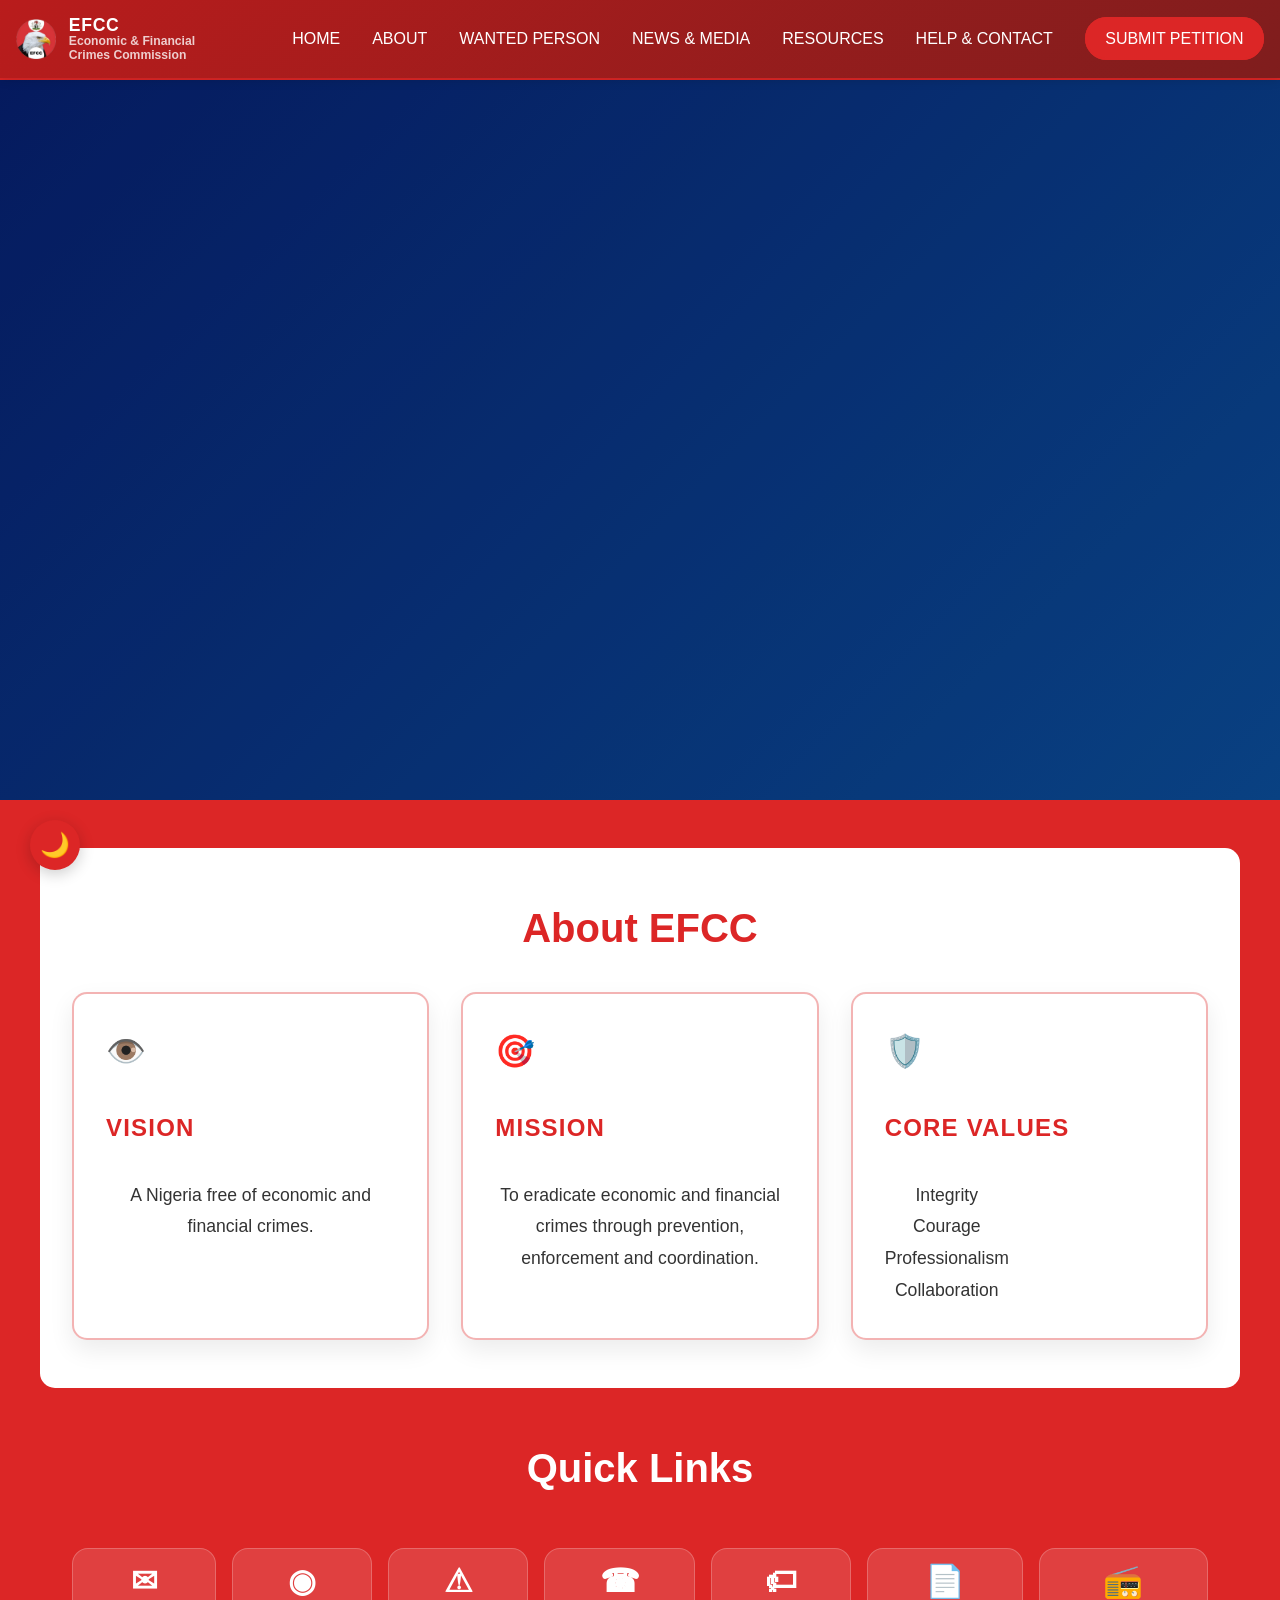
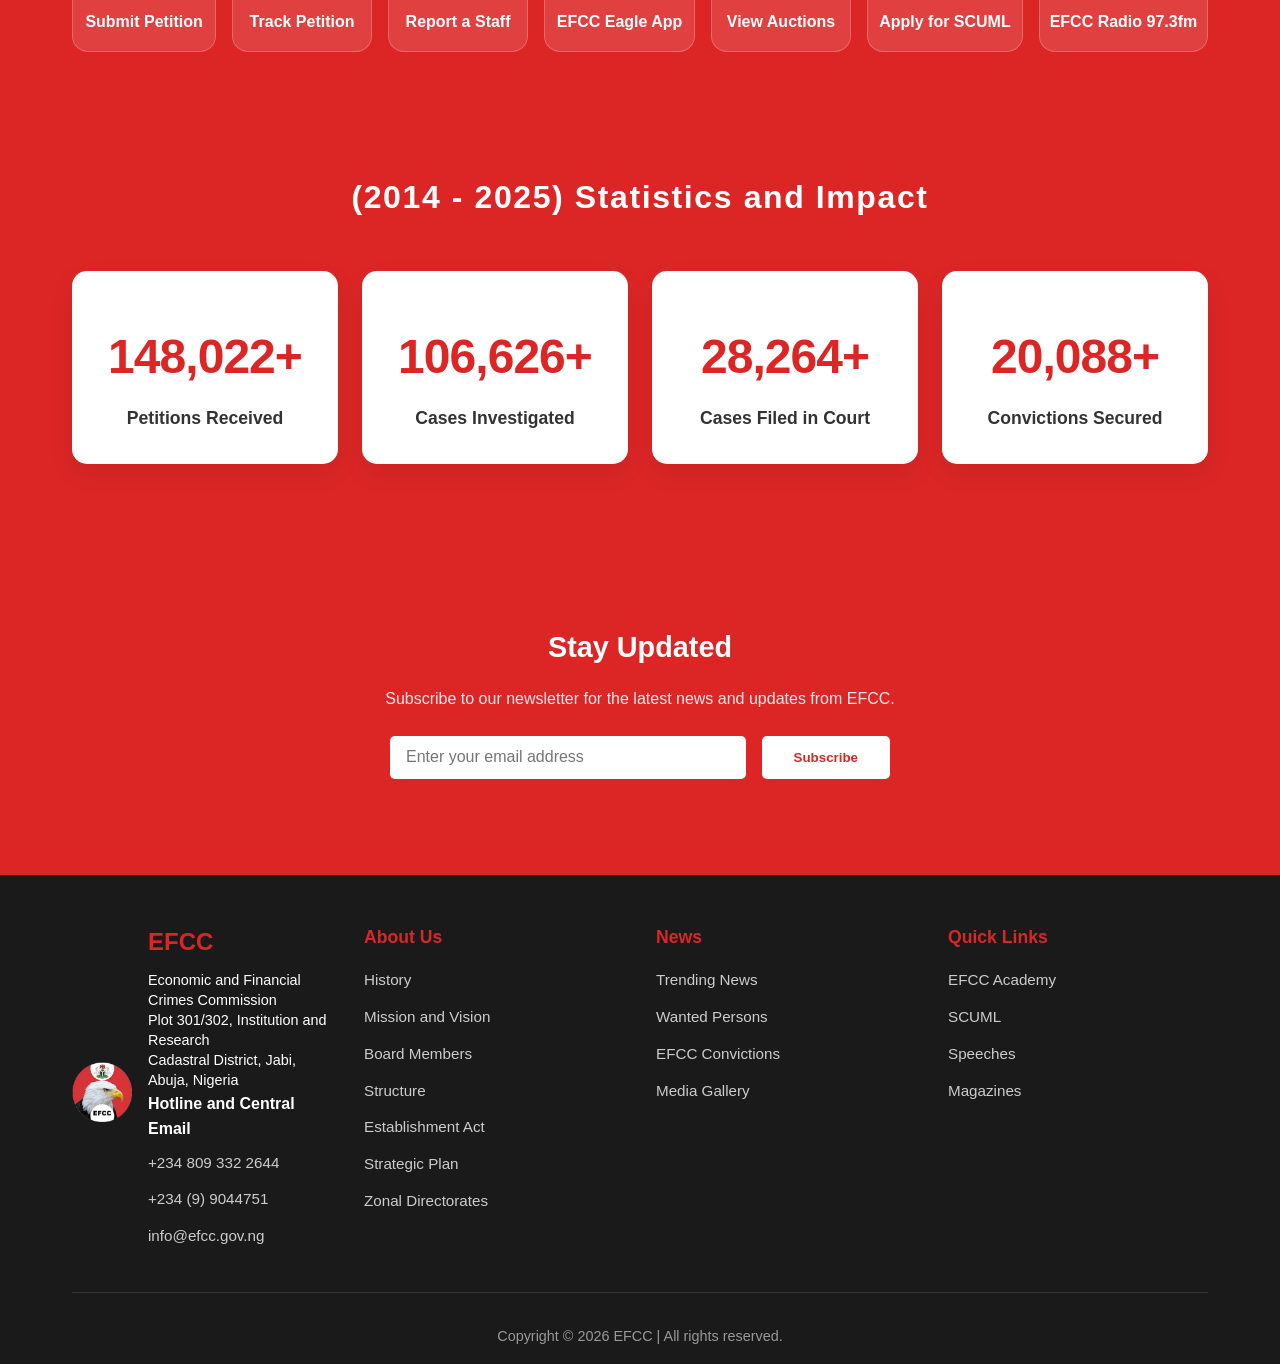
<file: index.html>
<!DOCTYPE html>
<html lang="en">
<head>
    <meta charset="UTF-8">
    <meta name="viewport" content="width=device-width, initial-scale=1.0">
    <title>EFCC - Economic and Financial Crimes Commission</title>
    <meta name="description" content="Economic and Financial Crimes Commission website - prevention, investigation, enforcement, and public education against financial crimes in Nigeria.">
    <meta name="keywords" content="EFCC, Economic Financial Crimes Commission, Nigeria, anti-corruption, financial crimes, fraud prevention">
    <meta name="author" content="EFCC Nigeria">
    <meta name="robots" content="index, follow">
    <meta property="og:title" content="EFCC - Economic and Financial Crimes Commission">
    <meta property="og:description" content="Nigeria's leading agency in the fight against economic and financial crimes.">
    <meta property="og:type" content="website">
    <link rel="icon" type="image/png" href="favicon.png">
    <link rel="stylesheet" href="efcc.css">
    <style>
        .hero {
            background: linear-gradient(135deg, #062073 0%, #0b4f9e 100%);
            color: white;
            padding: 8rem 2rem 4rem;
            text-align: center;
            margin-top: 80px;
        }
        .hero h1 {
            font-size: 3rem;
            line-height: 1.05;
            margin-bottom: 1rem;
        }
        .hero p {
            font-size: 1.2rem;
            max-width: 760px;
            margin: 0 auto 2rem;
            opacity: 0.92;
        }
        .hero-buttons {
            display: inline-flex;
            flex-wrap: wrap;
            justify-content: center;
            gap: 1rem;
        }
        .secondary-button {
            display: inline-block;
            padding: 1rem 2rem;
            color: white;
            border: 2px solid rgba(255,255,255,0.75);
            border-radius: 50px;
            text-decoration: none;
            transition: background 0.3s, transform 0.3s;
        }
        .secondary-button:hover {
            background: rgba(255,255,255,0.12);
            transform: translateY(-2px);
        }
        .grid-layout {
            display: grid;
            grid-template-columns: repeat(auto-fit, minmax(280px, 1fr));
            gap: 2rem;
        }
        .section-content {
            padding: 4rem 0;
        }
        .section-content h2 {
            margin-bottom: 1rem;
        }
        .feature-card {
            display: flex;
            flex-direction: column;
            align-items: flex-start;
            gap: 1rem;
            padding: 2rem;
            border-radius: 15px;
            background: var(--card-bg);
            box-shadow: 0 10px 25px rgba(0,0,0,0.08);
            min-height: 220px;
        }
        .feature-icon {
            font-size: 2rem;
        }
        .stats-grid {
            display: grid;
            grid-template-columns: repeat(auto-fit, minmax(220px, 1fr));
            gap: 1.5rem;
            margin-top: 2rem;
        }
        .stat-card {
            padding: 2rem;
            border-radius: 15px;
            background: var(--card-bg);
            box-shadow: 0 10px 25px rgba(0,0,0,0.08);
            text-align: center;
        }
        .stat-card h3 {
            margin: 1rem 0 0.5rem;
        }
        .process-list {
            display: grid;
            gap: 1rem;
        }
        .process-item {
            background: var(--card-bg);
            padding: 1.75rem;
            border-radius: 15px;
            box-shadow: 0 10px 25px rgba(0,0,0,0.08);
        }
        .process-item h4 {
            margin-bottom: 0.75rem;
        }
        .footer p {
            margin: 0;
            max-width: 860px;
            margin-left: auto;
            margin-right: auto;
        }
    </style>
</head>
<body>
    <nav class="navbar">
        <div class="nav-container">
            <a href="#home" class="logo">
                <img src="main-Logo.png" alt="EFCC Logo" class="logo-img">
                <div class="logo-text">
                    <span class="logo-title">EFCC</span>
                    <span class="logo-subtitle">Economic & Financial<br>Crimes Commission</span>
                </div>
            </a>
            <ul class="nav-links">
                <li><a href="#HOME">HOME</a></li>
                <li><a href="efcc-about.html">ABOUT</a></li>
                <li><a href="efcc-wanted.html">WANTED PERSON</a></li>
                <li><a href="efcc-news.html">NEWS & MEDIA</a></li>
                <li><a href="efcc-resources.html">RESOURCES</a></li>
                <li><a href="efcc-contact.html">HELP & CONTACT</a></li>
                <li><a href="efcc-submit.html" class="nav-button">SUBMIT PETITION</a></li>
            </ul>
            <button class="mobile-menu-toggle" aria-label="Toggle menu">☰</button>
        </div>
    </nav>

    <section id="home" class="hero">
        <div class="hero-carousel">
            <div class="carousel-slide">
                <img src="Efcc_officers.jpg" alt="EFCC Image 1" class="carousel-img">
                <div class="carousel-caption">Our Dedicated Officers</div>
            </div>
            <div class="carousel-slide">
                <img src="Efcc leadership.jpg" alt="EFCC Image 2" class="carousel-img">
                <div class="carousel-caption">Leadership Excellence</div>
            </div>
            <div class="carousel-slide">
                <img src="efccNews.png" alt="EFCC Image 3" class="carousel-img">
                <div class="carousel-caption">Latest EFCC Updates</div>
            </div>
        </div>
    </section>

    <section id="about" class="container section-content" style="background: white; padding: 3rem 2rem; border-radius: 15px; margin-top: 3rem;">
        <h2 class="section-title"> About EFCC</h2>
        <div class="grid-layout" style="margin-top: 2rem;">
            <div class="feature-card">
                <div class="feature-icon" aria-hidden="true">👁️</div>
                <h2><b>Vision</b></h2>
                <p>A Nigeria free of economic and financial crimes.</p>
            </div>
            <div class="feature-card">
                <div class="feature-icon" aria-hidden="true">🎯</div>
                <h2><b>Mission</b></h2>
                <p>To eradicate economic and financial crimes through prevention, enforcement and coordination.</p>
            </div>
            <div class="feature-card">
                <div class="feature-icon" aria-hidden="true">🛡️</div>
                <h2><b>Core Values</b></h2>
                <p>Integrity<br>Courage<br>Professionalism<br>Collaboration</p>
            </div>
        </div>
    </section>

    <section id="quick-links" class="quick-links-section">
        <div class="container">
            <h2 class="section-title section-title-light">Quick Links</h2>
            <div class="quick-links-grid">
                <a href="#submit-petition" class="quick-link-card"> Submit Petition</a>
                <a href="#track-petition" class="quick-link-card"> Track Petition</a>
                <a href="#report-staff" class="quick-link-card"> Report a Staff</a>
                <a href="#efcc-eagle-app" class="quick-link-card">EFCC Eagle App</a>
                <a href="#view-auctions" class="quick-link-card"> View Auctions</a>
                <a href="#apply-scuml" class="quick-link-card">Apply for SCUML</a>
                <a href="#efcc-radio" class="quick-link-card"> EFCC Radio 97.3fm</a>
            </div>
        </div>
    </section>

    <section id="impact" class="impact-section">
        <div class="container">
            <h2 class="impact-title">(2014 - 2025) Statistics and Impact</h2>
            <div class="stats-grid">
                <div class="stat-card">
                    <h3 class="stat-number">148,022+</h3>
                    <p class="stat-label">Petitions Received</p>
                </div>
                <div class="stat-card">
                    <h3 class="stat-number">106,626+</h3>
                    <p class="stat-label">Cases Investigated</p>
                </div>
                <div class="stat-card">
                    <h3 class="stat-number">28,264+</h3>
                    <p class="stat-label">Cases Filed in Court</p>
                </div>
                <div class="stat-card">
                    <h3 class="stat-number">20,088+</h3>
                    <p class="stat-label">Convictions Secured</p>
                </div>
            </div>
        </div>
    </section>

    <section class="newsletter-section">
        <div class="container">
            <h3>Stay Updated</h3>
            <p>Subscribe to our newsletter for the latest news and updates from EFCC.</p>
            <form class="newsletter-form">
                <input type="email" placeholder="Enter your email address" required>
                <button type="submit">Subscribe</button>
            </form>
        </div>
    </section>

   <footer class="footer">
        <div class="container">
            <div class="footer-grid">
                <div class="footer-logo-section">
                    <img src="main-Logo.png" alt="EFCC Logo" class="footer-logo">
                    <div class="footer-brand">
                        <h3>EFCC</h3>
                        <p>Economic and Financial<br>Crimes Commission</p>
                        <p class="footer-address">Plot 301/302, Institution and Research<br>Cadastral District, Jabi, Abuja, Nigeria</p>
                        <div class="footer-contact">
                            <h4>Hotline and Central Email</h4>
                            <ul class="footer-links">
                                <li><a href="tel:+2348093322644">+234 809 332 2644</a></li>
                                <li><a href="tel:+23499044751">+234 (9) 9044751</a></li>
                                <li><a href="mailto:info@efcc.gov.ng">info@efcc.gov.ng</a></li>
                            </ul>
                        </div>
                    </div>
                </div>
                <div class="footer-column">
                    <h4>About Us</h4>
                    <ul class="footer-links">
                        <li><a href="#">History</a></li>
                        <li><a href="#">Mission and Vision</a></li>
                        <li><a href="#">Board Members</a></li>
                        <li><a href="#">Structure</a></li>
                        <li><a href="#">Establishment Act</a></li>
                        <li><a href="#">Strategic Plan</a></li>
                        <li><a href="#">Zonal Directorates</a></li>
                    </ul>
                </div>
                <div class="footer-column">
                    <h4>News</h4>
                    <ul class="footer-links">
                        <li><a href="#">Trending News</a></li>
                        <li><a href="#">Wanted Persons</a></li>
                        <li><a href="#">EFCC Convictions</a></li>
                        <li><a href="#">Media Gallery</a></li>
                    </ul>
                </div>
                <div class="footer-column">
                    <h4>Quick Links</h4>
                    <ul class="footer-links">
                        <li><a href="#">EFCC Academy</a></li>
                        <li><a href="#">SCUML</a></li>
                        <li><a href="#">Speeches</a></li>
                        <li><a href="#">Magazines</a></li>
                    </ul>
                </div>
            </div>

            <div class="footer-bottom">
                <p>Copyright &copy; 2026 EFCC | All rights reserved.</p>
            </div>
        </div>
    </footer>

    <!-- Loading Screen -->
    <div class="loading-screen" id="loadingScreen">
        <div class="loading-spinner"></div>
    </div>

    <!-- Back to Top Button -->
    <button class="back-to-top" id="backToTop" aria-label="Back to top">↑</button>

    <!-- Dark Mode Toggle -->
    <button class="dark-mode-toggle" id="darkModeToggle" aria-label="Toggle dark mode">🌙</button>

    <script>
        // Loading Screen
        window.addEventListener('load', function() {
            setTimeout(function() {
                document.getElementById('loadingScreen').classList.add('hidden');
            }, 500);
        });

        // Back to Top Button
        const backToTop = document.getElementById('backToTop');
        window.addEventListener('scroll', function() {
            if (window.pageYOffset > 300) {
                backToTop.classList.add('visible');
            } else {
                backToTop.classList.remove('visible');
            }
        });

        backToTop.addEventListener('click', function() {
            window.scrollTo({ top: 0, behavior: 'smooth' });
        });

        // Dark Mode Toggle
        const darkModeToggle = document.getElementById('darkModeToggle');
        darkModeToggle.addEventListener('click', function() {
            document.body.classList.toggle('dark-mode');
            if (document.body.classList.contains('dark-mode')) {
                darkModeToggle.textContent = '☀️';
            } else {
                darkModeToggle.textContent = '🌙';
            }
        });

        // Mobile Menu Toggle
        const mobileMenuToggle = document.querySelector('.mobile-menu-toggle');
        const navLinks = document.querySelector('.nav-links');

        if (mobileMenuToggle) {
            mobileMenuToggle.addEventListener('click', function() {
                navLinks.classList.toggle('active');
            });
        }

        // Close mobile menu when clicking a link
        document.querySelectorAll('.nav-links a').forEach(link => {
            link.addEventListener('click', function() {
                navLinks.classList.remove('active');
            });
        });
    </script>
</body>
</html>
</file>
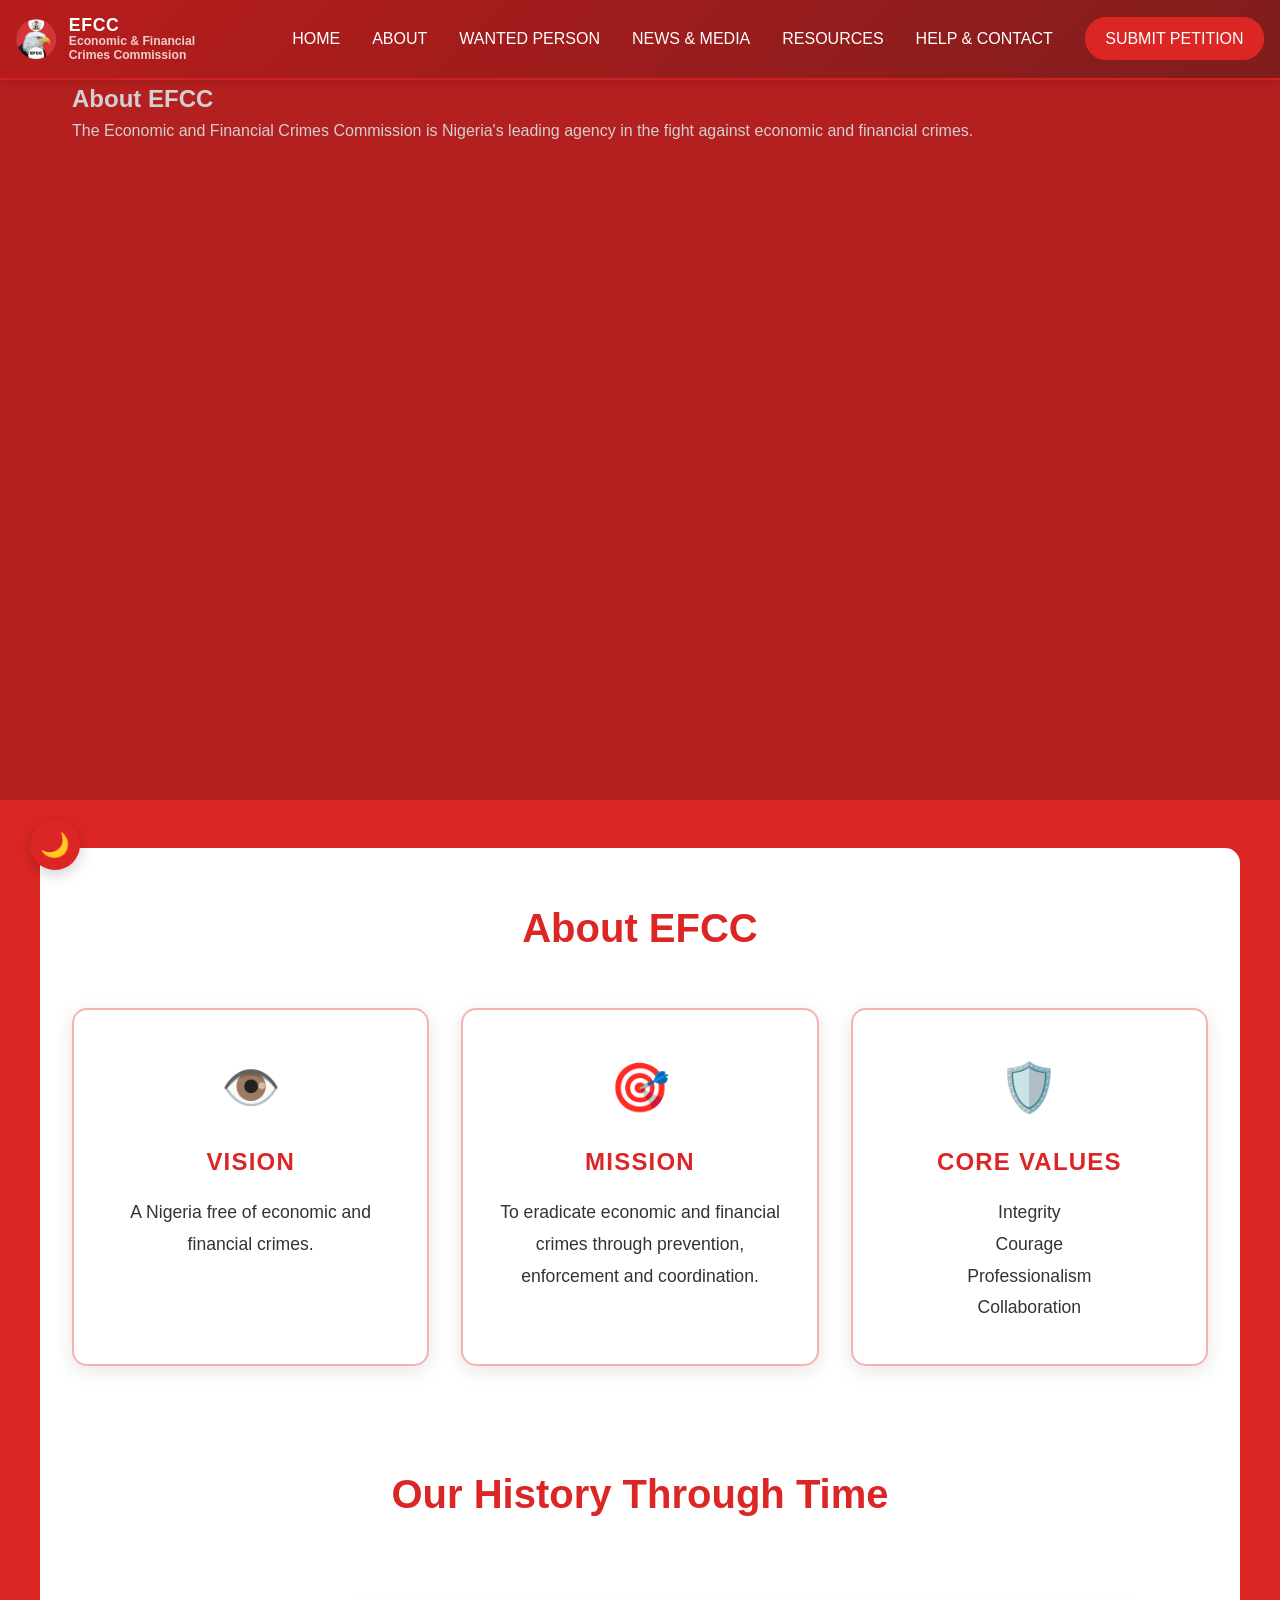
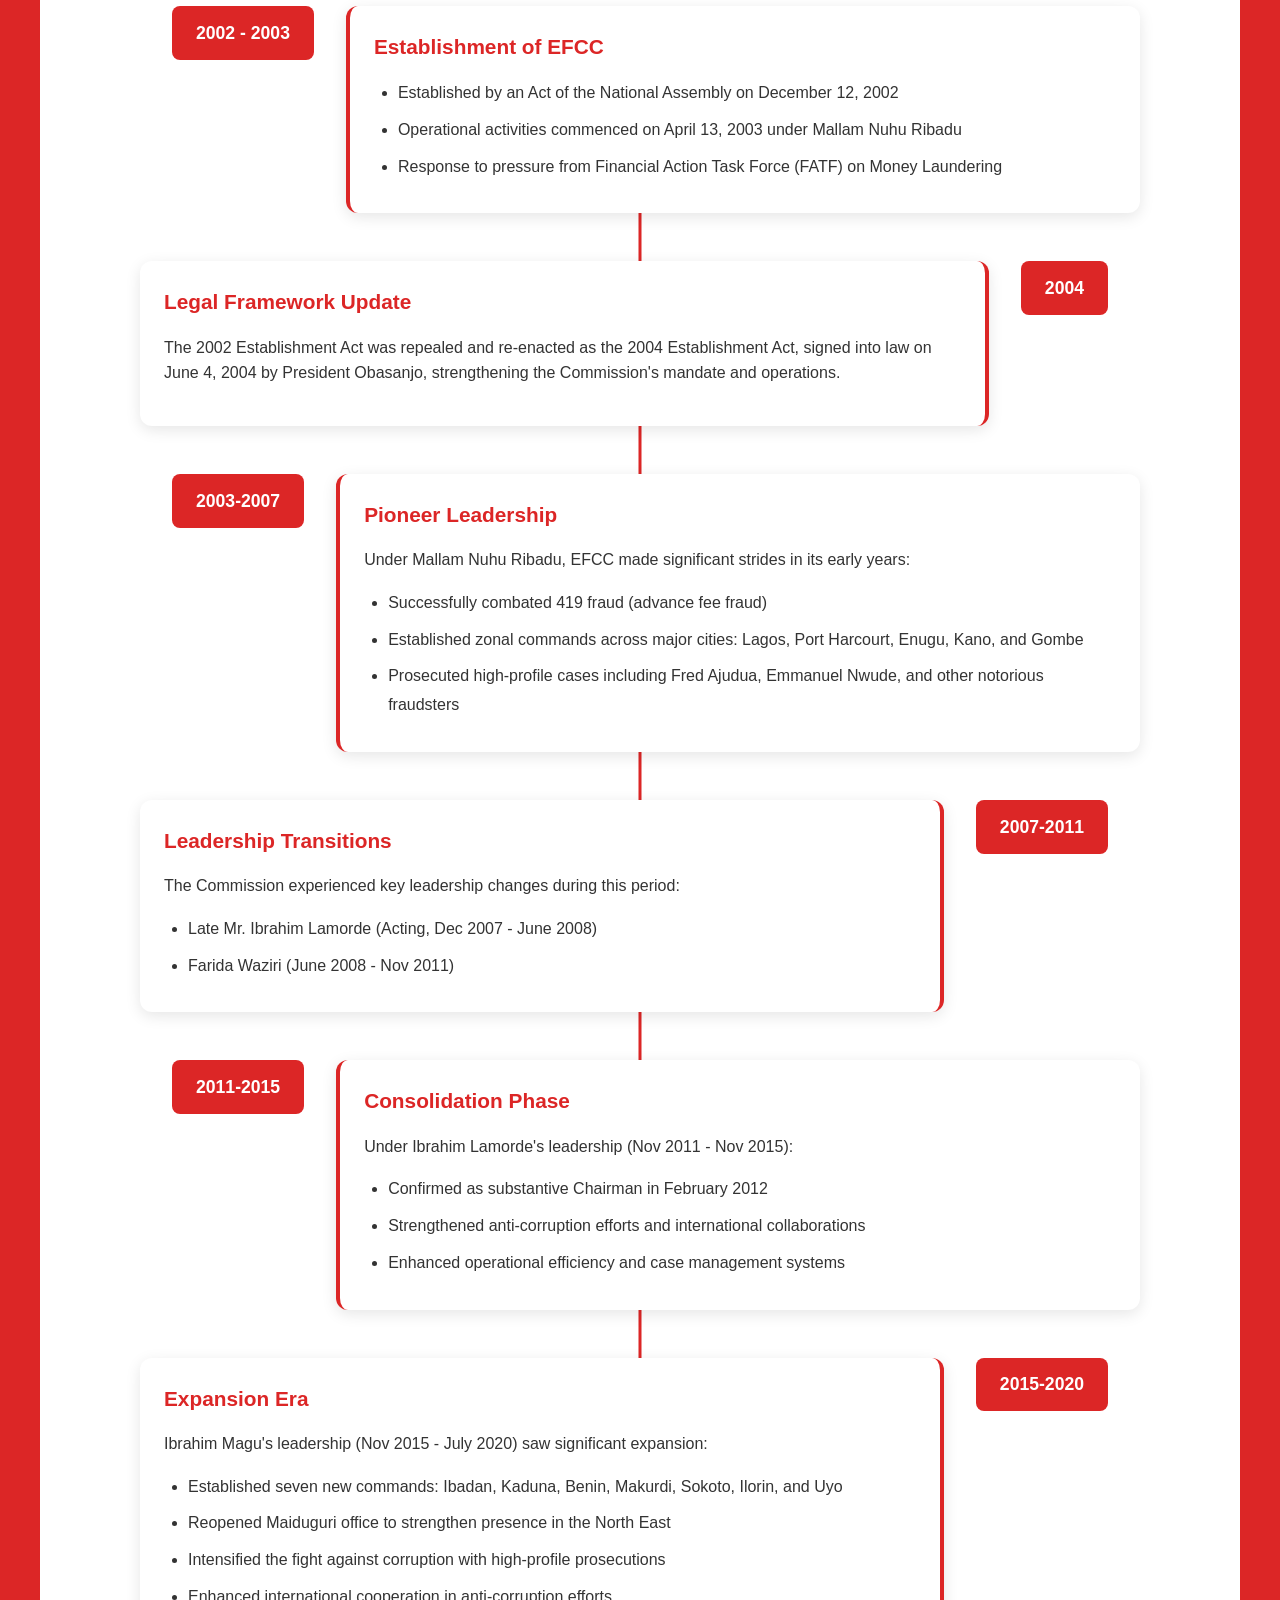
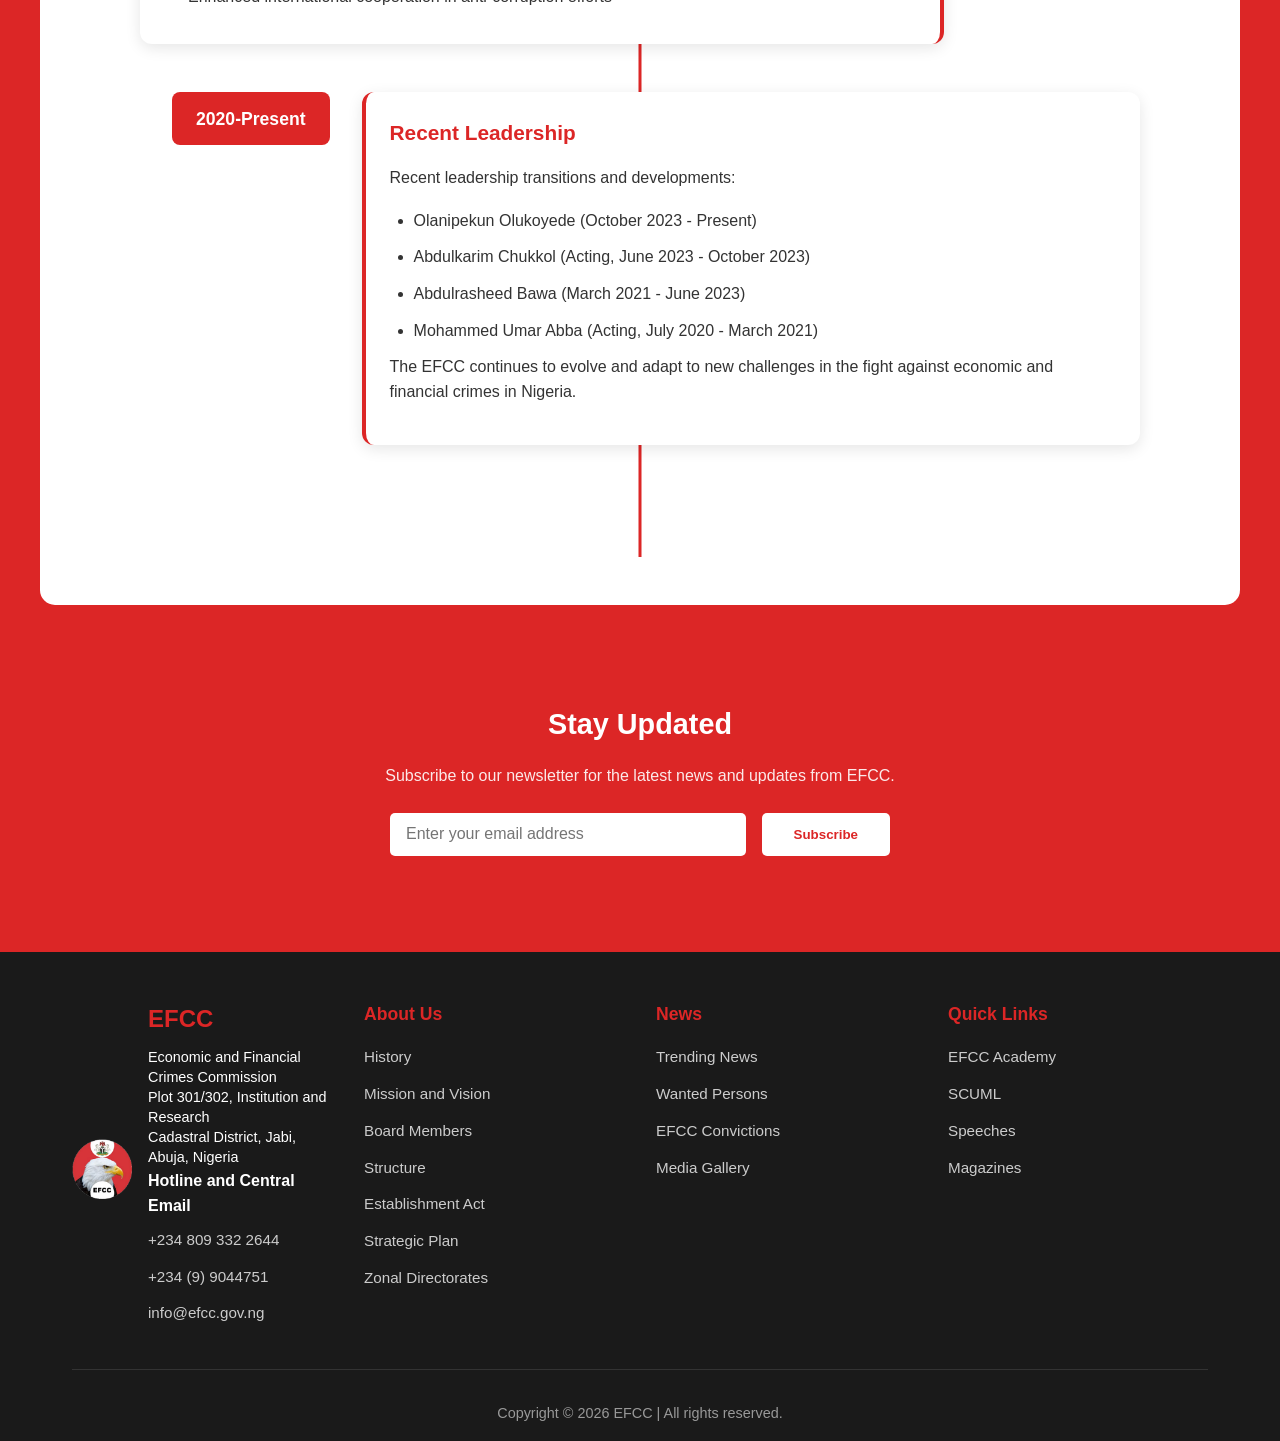
<file: efcc-about.html>
<!DOCTYPE html>
<html lang="en">
<head>
    <meta charset="UTF-8">
    <meta name="viewport" content="width=device-width, initial-scale=1.0">
    <title>About EFCC - Economic and Financial Crimes Commission</title>
    <meta name="description" content="Learn about EFCC's mission, vision, core values, and history in fighting economic and financial crimes in Nigeria.">
    <meta name="author" content="EFCC Nigeria">
    <link rel="stylesheet" href="efcc.css">
</head>
<body>
    <nav class="navbar">
        <div class="nav-container">
            <a href="efcc.html" class="logo">
                <img src="main-Logo.png" alt="EFCC Logo" class="logo-img">
                <div class="logo-text">
                    <span class="logo-title">EFCC</span>
                    <span class="logo-subtitle">Economic & Financial<br>Crimes Commission</span>
                </div>
            </a>
            <ul class="nav-links">
                <li><a href="efcc.html#home">HOME</a></li>
                <li><a href="efcc-about.html">ABOUT</a></li>
                <li><a href="efcc-wanted.html">WANTED PERSON</a></li>
                <li><a href="efcc-news.html">NEWS & MEDIA</a></li>
                <li><a href="efcc-resources.html">RESOURCES</a></li>
                <li><a href="efcc-contact.html">HELP & CONTACT</a></li>
                <li><a href="efcc-submit.html" class="nav-button">SUBMIT PETITION</a></li>
            </ul>
            <button class="mobile-menu-toggle" aria-label="Toggle menu">☰</button>
        </div>
    </nav>

    <section class="hero">
        <div class="hero-carousel">
            <div class="carousel-slide">
                <img src="Efcc_officers.jpg" alt="EFCC Image 1" class="carousel-img">
                <div class="carousel-caption">Our Dedicated Officers</div>
            </div>
            <div class="carousel-slide">
                <img src="Efcc leadership.jpg" alt="EFCC Image 2" class="carousel-img">
                <div class="carousel-caption">Leadership Excellence</div>
            </div>
            <div class="carousel-slide">
                <img src="efccNews.png" alt="EFCC Image 3" class="carousel-img">
                <div class="carousel-caption">Latest EFCC Updates</div>
            </div>
        </div>
        <div class="container">
            <h1>About EFCC</h1>
            <p>The Economic and Financial Crimes Commission is Nigeria's leading agency in the fight against economic and financial crimes.</p>
        </div>
    </section>

    <section id="about" class="container section-content" style="background: white; padding: 3rem 2rem; border-radius: 15px; margin-top: 3rem;">
        <h2 class="section-title">About EFCC</h2>
        <div class="grid-layout" style="margin-top: 2rem;">
            <div class="feature-card">
                <div class="feature-icon" aria-hidden="true">👁️</div>
                <h2><b>Vision</b></h2>
                <p>A Nigeria free of economic and financial crimes.</p>
            </div>
            <div class="feature-card">
                <div class="feature-icon" aria-hidden="true">🎯</div>
                <h2><b>Mission</b></h2>
                <p>To eradicate economic and financial crimes through prevention, enforcement and coordination.</p>
            </div>
            <div class="feature-card">
                <div class="feature-icon" aria-hidden="true">🛡️</div>
                <h2><b>Core Values</b></h2>
                <p>Integrity<br>Courage<br>Professionalism<br>Collaboration</p>
            </div>
        </div>

        <div class="history-section">
            <h2 class="section-title">Our History Through Time</h2>
            <div class="timeline">
                <div class="timeline-item">
                    <div class="timeline-year">2002 - 2003</div>
                    <div class="timeline-content">
                        <h3>Establishment of EFCC</h3>
                        <ul>
                            <li>Established by an Act of the National Assembly on December 12, 2002</li>
                            <li>Operational activities commenced on April 13, 2003 under Mallam Nuhu Ribadu</li>
                            <li>Response to pressure from Financial Action Task Force (FATF) on Money Laundering</li>
                        </ul>
                    </div>
                </div>

                <div class="timeline-item">
                    <div class="timeline-year">2004</div>
                    <div class="timeline-content">
                        <h3>Legal Framework Update</h3>
                        <p>The 2002 Establishment Act was repealed and re-enacted as the 2004 Establishment Act, signed into law on June 4, 2004 by President Obasanjo, strengthening the Commission's mandate and operations.</p>
                    </div>
                </div>

                <div class="timeline-item">
                    <div class="timeline-year">2003-2007</div>
                    <div class="timeline-content">
                        <h3>Pioneer Leadership</h3>
                        <p>Under Mallam Nuhu Ribadu, EFCC made significant strides in its early years:</p>
                        <ul>
                            <li>Successfully combated 419 fraud (advance fee fraud)</li>
                            <li>Established zonal commands across major cities: Lagos, Port Harcourt, Enugu, Kano, and Gombe</li>
                            <li>Prosecuted high-profile cases including Fred Ajudua, Emmanuel Nwude, and other notorious fraudsters</li>
                        </ul>
                    </div>
                </div>

                <div class="timeline-item">
                    <div class="timeline-year">2007-2011</div>
                    <div class="timeline-content">
                        <h3>Leadership Transitions</h3>
                        <p>The Commission experienced key leadership changes during this period:</p>
                        <ul>
                            <li>Late Mr. Ibrahim Lamorde (Acting, Dec 2007 - June 2008)</li>
                            <li>Farida Waziri (June 2008 - Nov 2011)</li>
                        </ul>
                    </div>
                </div>

                <div class="timeline-item">
                    <div class="timeline-year">2011-2015</div>
                    <div class="timeline-content">
                        <h3>Consolidation Phase</h3>
                        <p>Under Ibrahim Lamorde's leadership (Nov 2011 - Nov 2015):</p>
                        <ul>
                            <li>Confirmed as substantive Chairman in February 2012</li>
                            <li>Strengthened anti-corruption efforts and international collaborations</li>
                            <li>Enhanced operational efficiency and case management systems</li>
                        </ul>
                    </div>
                </div>

                <div class="timeline-item">
                    <div class="timeline-year">2015-2020</div>
                    <div class="timeline-content">
                        <h3>Expansion Era</h3>
                        <p>Ibrahim Magu's leadership (Nov 2015 - July 2020) saw significant expansion:</p>
                        <ul>
                            <li>Established seven new commands: Ibadan, Kaduna, Benin, Makurdi, Sokoto, Ilorin, and Uyo</li>
                            <li>Reopened Maiduguri office to strengthen presence in the North East</li>
                            <li>Intensified the fight against corruption with high-profile prosecutions</li>
                            <li>Enhanced international cooperation in anti-corruption efforts</li>
                        </ul>
                    </div>
                </div>

                <div class="timeline-item">
                    <div class="timeline-year">2020-Present</div>
                    <div class="timeline-content">
                        <h3>Recent Leadership</h3>
                        <p>Recent leadership transitions and developments:</p>
                        <ul>
                            <li>Olanipekun Olukoyede (October 2023 - Present)</li>
                            <li>Abdulkarim Chukkol (Acting, June 2023 - October 2023)</li>
                            <li>Abdulrasheed Bawa (March 2021 - June 2023)</li>
                            <li>Mohammed Umar Abba (Acting, July 2020 - March 2021)</li>
                        </ul>
                        <p>The EFCC continues to evolve and adapt to new challenges in the fight against economic and financial crimes in Nigeria.</p>
                    </div>
                </div>
            </div>
        </div>
    </section>

    <section class="newsletter-section">
        <div class="container">
            <h3>Stay Updated</h3>
            <p>Subscribe to our newsletter for the latest news and updates from EFCC.</p>
            <form class="newsletter-form">
                <input type="email" placeholder="Enter your email address" required>
                <button type="submit">Subscribe</button>
            </form>
        </div>
    </section>

    <footer class="footer">
        <div class="container">
            <div class="footer-grid">
                <div class="footer-logo-section">
                    <img src="main-Logo.png" alt="EFCC Logo" class="footer-logo">
                    <div class="footer-brand">
                        <h3>EFCC</h3>
                        <p>Economic and Financial<br>Crimes Commission</p>
                        <p class="footer-address">Plot 301/302, Institution and Research<br>Cadastral District, Jabi, Abuja, Nigeria</p>
                        <div class="footer-contact">
                            <h4>Hotline and Central Email</h4>
                            <ul class="footer-links">
                                <li><a href="tel:+2348093322644">+234 809 332 2644</a></li>
                                <li><a href="tel:+23499044751">+234 (9) 9044751</a></li>
                                <li><a href="mailto:info@efcc.gov.ng">info@efcc.gov.ng</a></li>
                            </ul>
                        </div>
                    </div>
                </div>
                <div class="footer-column">
                    <h4>About Us</h4>
                    <ul class="footer-links">
                        <li><a href="#">History</a></li>
                        <li><a href="#">Mission and Vision</a></li>
                        <li><a href="#">Board Members</a></li>
                        <li><a href="#">Structure</a></li>
                        <li><a href="#">Establishment Act</a></li>
                        <li><a href="#">Strategic Plan</a></li>
                        <li><a href="#">Zonal Directorates</a></li>
                    </ul>
                </div>
                <div class="footer-column">
                    <h4>News</h4>
                    <ul class="footer-links">
                        <li><a href="#">Trending News</a></li>
                        <li><a href="#">Wanted Persons</a></li>
                        <li><a href="#">EFCC Convictions</a></li>
                        <li><a href="#">Media Gallery</a></li>
                    </ul>
                </div>
                <div class="footer-column">
                    <h4>Quick Links</h4>
                    <ul class="footer-links">
                        <li><a href="#">EFCC Academy</a></li>
                        <li><a href="#">SCUML</a></li>
                        <li><a href="#">Speeches</a></li>
                        <li><a href="#">Magazines</a></li>
                    </ul>
                </div>
            </div>

            <div class="footer-bottom">
                <p>Copyright &copy; 2026 EFCC | All rights reserved.</p>
            </div>
        </div>
    </footer>

    <!-- Loading Screen -->
    <div class="loading-screen" id="loadingScreen">
        <div class="loading-spinner"></div>
    </div>

    <!-- Back to Top Button -->
    <button class="back-to-top" id="backToTop" aria-label="Back to top">↑</button>

    <!-- Dark Mode Toggle -->
    <button class="dark-mode-toggle" id="darkModeToggle" aria-label="Toggle dark mode">🌙</button>

    <script>
        window.addEventListener('load', function() {
            setTimeout(function() {
                document.getElementById('loadingScreen').classList.add('hidden');
            }, 500);
        });

        const backToTop = document.getElementById('backToTop');
        window.addEventListener('scroll', function() {
            if (window.pageYOffset > 300) {
                backToTop.classList.add('visible');
            } else {
                backToTop.classList.remove('visible');
            }
        });

        backToTop.addEventListener('click', function() {
            window.scrollTo({ top: 0, behavior: 'smooth' });
        });

        const darkModeToggle = document.getElementById('darkModeToggle');
        darkModeToggle.addEventListener('click', function() {
            document.body.classList.toggle('dark-mode');
            if (document.body.classList.contains('dark-mode')) {
                darkModeToggle.textContent = '☀️';
            } else {
                darkModeToggle.textContent = '🌙';
            }
        });

        const mobileMenuToggle = document.querySelector('.mobile-menu-toggle');
        const navLinks = document.querySelector('.nav-links');

        if (mobileMenuToggle) {
            mobileMenuToggle.addEventListener('click', function() {
                navLinks.classList.toggle('active');
            });
        }

        document.querySelectorAll('.nav-links a').forEach(link => {
            link.addEventListener('click', function() {
                navLinks.classList.remove('active');
            });
        });
    </script>
</body>
</html>
</file>
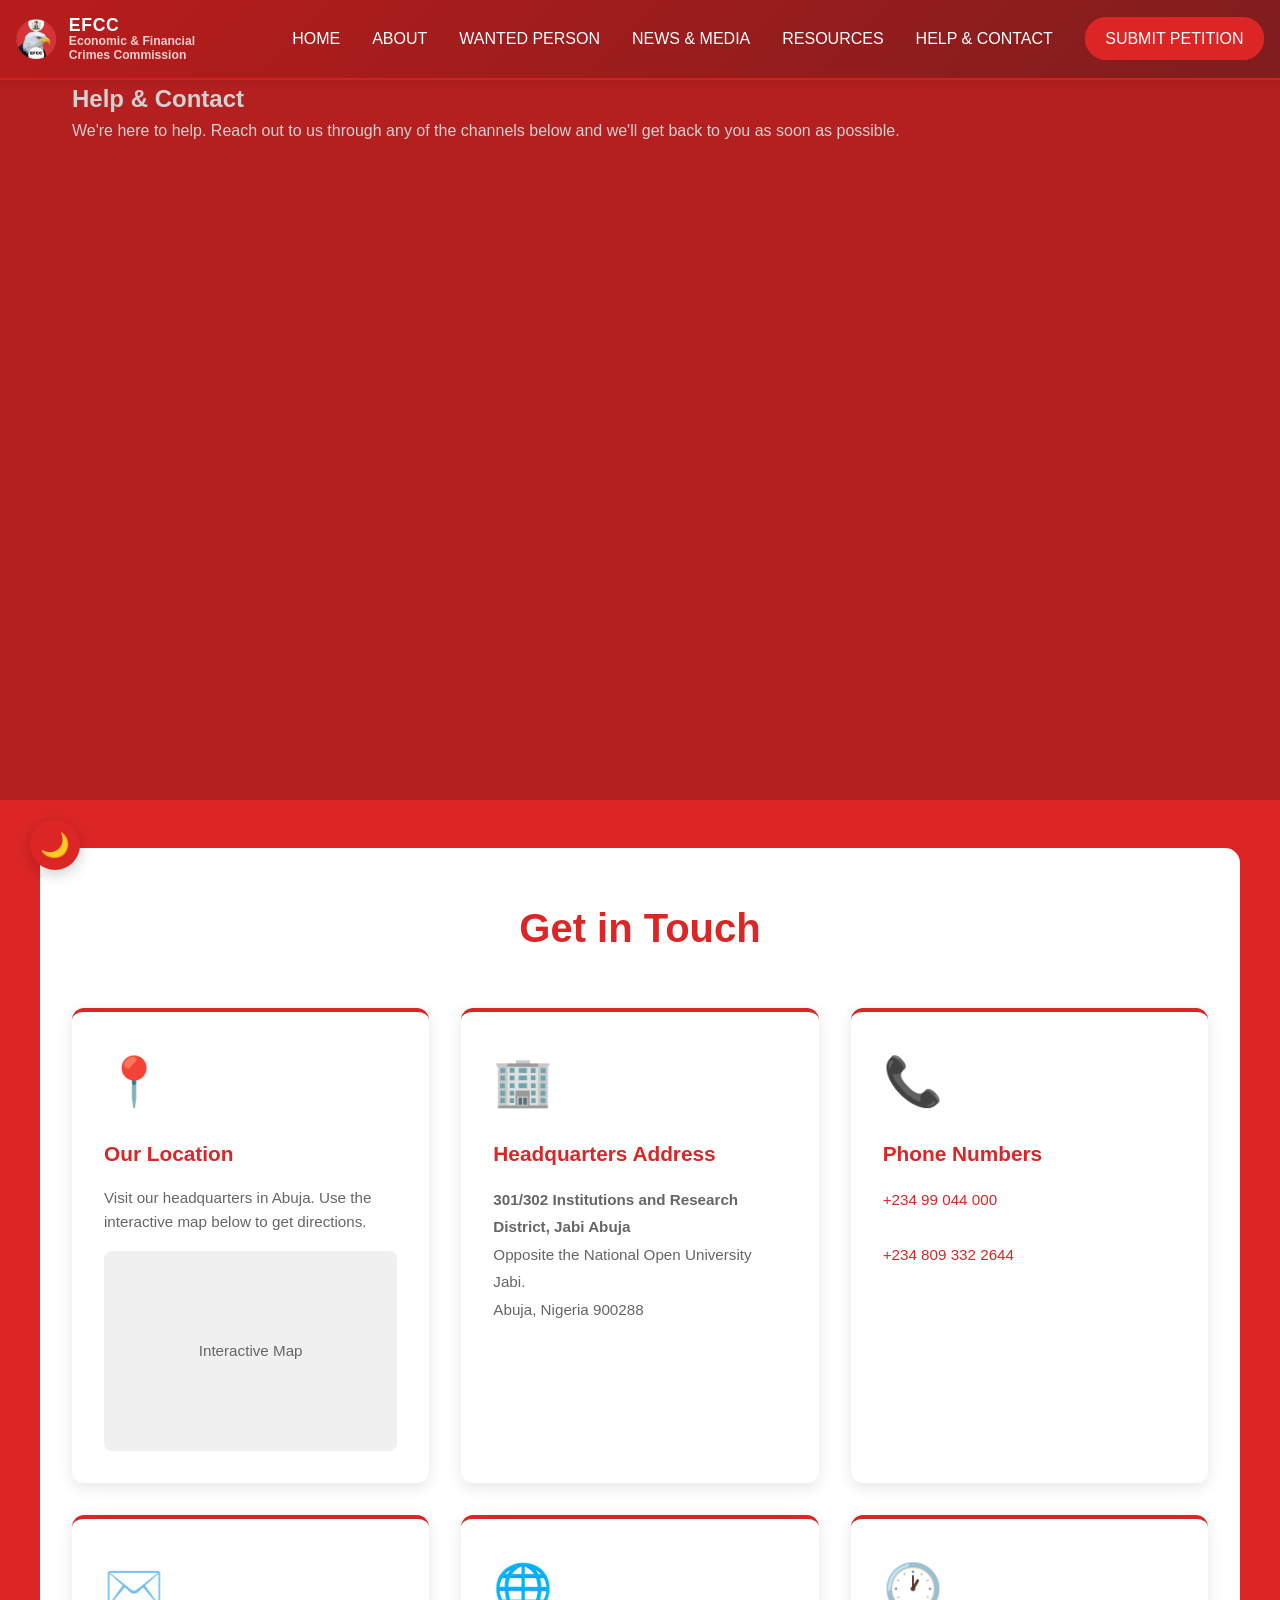
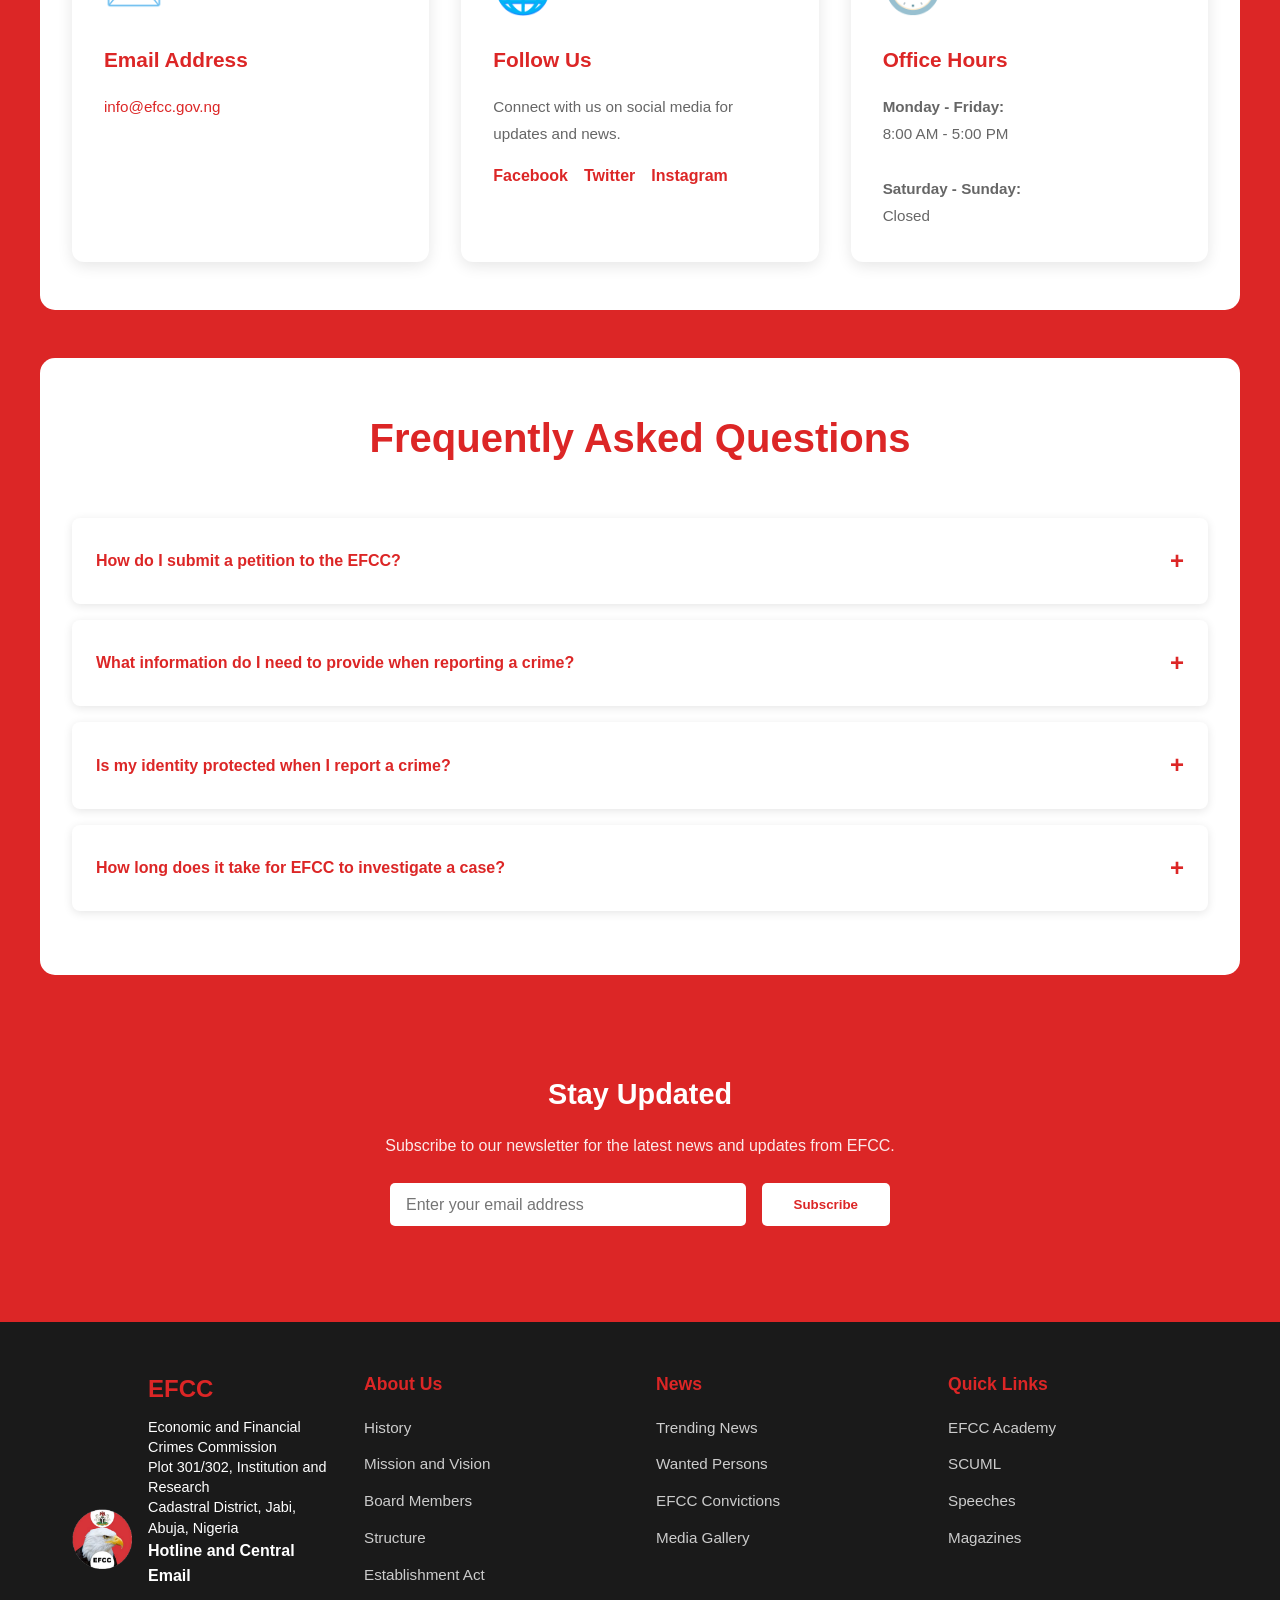
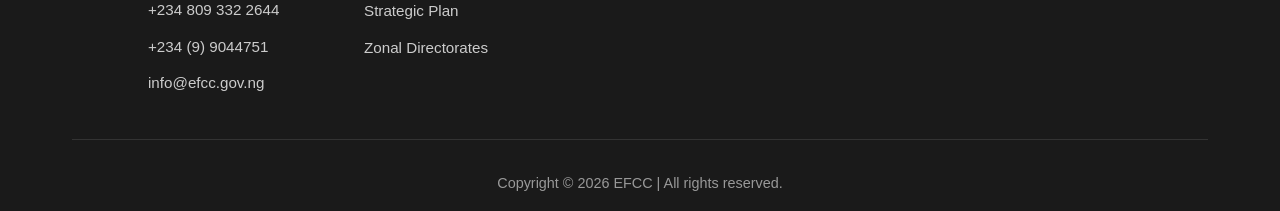
<file: efcc-contact.html>
<!DOCTYPE html>
<html lang="en">
<head>
    <meta charset="UTF-8">
    <meta name="viewport" content="width=device-width, initial-scale=1.0">
    <title>Help & Contact - EFCC</title>
    <meta name="description" content="Contact the Economic and Financial Crimes Commission (EFCC) Nigeria. Get in touch with us for inquiries and reports.">
    <meta name="keywords" content="EFCC, Contact, Help, Nigeria, address, phone, email">
    <meta name="author" content="EFCC Nigeria">
    <meta name="robots" content="index, follow">
    <meta property="og:title" content="Help & Contact - EFCC">
    <meta property="og:description" content="Contact the EFCC for inquiries and reports.">
    <meta property="og:type" content="website">
    <link rel="icon" type="image/png" href="favicon.png">
    <link rel="stylesheet" href="efcc.css">
</head>
<body>
    <nav class="navbar">
        <div class="nav-container">
            <a href="efcc.html" class="logo">
                <img src="main-Logo.png" alt="EFCC Logo" class="logo-img">
                <div class="logo-text">
                    <span class="logo-title">EFCC</span>
                    <span class="logo-subtitle">Economic & Financial<br>Crimes Commission</span>
                </div>
            </a>
            <ul class="nav-links">
                <li><a href="efcc.html#home">HOME</a></li>
                <li><a href="efcc-about.html">ABOUT</a></li>
                <li><a href="efcc-wanted.html">WANTED PERSON</a></li>
                <li><a href="efcc-news.html">NEWS & MEDIA</a></li>
                <li><a href="efcc-resources.html">RESOURCES</a></li>
                <li><a href="efcc-contact.html" class="active">HELP & CONTACT</a></li>
                <li><a href="efcc-submit.html" class="nav-button">SUBMIT PETITION</a></li>
            </ul>
            <button class="mobile-menu-toggle" aria-label="Toggle menu">☰</button>
        </div>
    </nav>

    <section class="hero">
        <div class="hero-carousel">
            <div class="carousel-slide">
                <img src="Efcc_officers.jpg" alt="EFCC Image 1" class="carousel-img">
                <div class="carousel-caption">Our Dedicated Officers</div>
            </div>
            <div class="carousel-slide">
                <img src="Efcc leadership.jpg" alt="EFCC Image 2" class="carousel-img">
                <div class="carousel-caption">Leadership Excellence</div>
            </div>
            <div class="carousel-slide">
                <img src="efccNews.png" alt="EFCC Image 3" class="carousel-img">
                <div class="carousel-caption">Latest EFCC Updates</div>
            </div>
        </div>
        <div class="container">
            <h1>Help & Contact</h1>
            <p>We're here to help. Reach out to us through any of the channels below and we'll get back to you as soon as possible.</p>
        </div>
    </section>

    <section id="contact" class="container section-content" style="background: white; padding: 3rem 2rem; border-radius: 15px; margin-top: 3rem;">
        <h2 class="section-title">Get in Touch</h2>
        
        <div class="grid-layout" style="margin-top: 2rem;">
            <div class="contact-card">
                <div class="contact-icon">📍</div>
                <h3>Our Location</h3>
                <p>Visit our headquarters in Abuja. Use the interactive map below to get directions.</p>
                <div style="margin-top: 1rem; background: #f0f0f0; height: 200px; border-radius: 8px; display: flex; align-items: center; justify-content: center; color: #666;">
                    <p>Interactive Map</p>
                </div>
            </div>

            <div class="contact-card">
                <div class="contact-icon">🏢</div>
                <h3>Headquarters Address</h3>
                <p style="line-height: 1.8;">
                    <strong>301/302 Institutions and Research District, Jabi Abuja</strong><br>
                    Opposite the National Open University Jabi.<br>
                    Abuja, Nigeria 900288
                </p>
            </div>

            <div class="contact-card">
                <div class="contact-icon">📞</div>
                <h3>Phone Numbers</h3>
                <p style="line-height: 1.8;">
                    <a href="tel:+23499044000" style="color: var(--primary); text-decoration: none;">+234 99 044 000</a><br><br>
                    <a href="tel:+2348093322644" style="color: var(--primary); text-decoration: none;">+234 809 332 2644</a>
                </p>
            </div>

            <div class="contact-card">
                <div class="contact-icon">✉️</div>
                <h3>Email Address</h3>
                <p style="line-height: 1.8;">
                    <a href="mailto:info@efcc.gov.ng" style="color: var(--primary); text-decoration: none;">info@efcc.gov.ng</a>
                </p>
            </div>

            <div class="contact-card">
                <div class="contact-icon">🌐</div>
                <h3>Follow Us</h3>
                <p style="line-height: 1.8;">
                    Connect with us on social media for updates and news.
                </p>
                <div style="margin-top: 1rem; display: flex; gap: 1rem;">
                    <a href="#" style="color: var(--primary); text-decoration: none; font-weight: 600;">Facebook</a>
                    <a href="#" style="color: var(--primary); text-decoration: none; font-weight: 600;">Twitter</a>
                    <a href="#" style="color: var(--primary); text-decoration: none; font-weight: 600;">Instagram</a>
                </div>
            </div>

            <div class="contact-card">
                <div class="contact-icon">🕐</div>
                <h3>Office Hours</h3>
                <p style="line-height: 1.8;">
                    <strong>Monday - Friday:</strong><br>
                    8:00 AM - 5:00 PM<br><br>
                    <strong>Saturday - Sunday:</strong><br>
                    Closed
                </p>
            </div>
        </div>
    </section>

    <section class="faq-section container section-content" style="background: white; padding: 3rem 2rem; border-radius: 15px; margin-top: 3rem;">
        <h2 class="section-title">Frequently Asked Questions</h2>
        <div class="faq-item">
            <div class="faq-question">How do I submit a petition to the EFCC?</div>
            <div class="faq-answer">You can submit a petition online through our website, via email at info@efcc.gov.ng, or visit any EFCC office to submit a physical petition.</div>
        </div>
        <div class="faq-item">
            <div class="faq-question">What information do I need to provide when reporting a crime?</div>
            <div class="faq-answer">You should provide as much detail as possible including names, dates, locations, amounts involved, and any supporting documents or evidence.</div>
        </div>
        <div class="faq-item">
            <div class="faq-question">Is my identity protected when I report a crime?</div>
            <div class="faq-answer">Yes, all petitions are treated with confidentiality. Your identity will be protected unless required by law or with your consent.</div>
        </div>
        <div class="faq-item">
            <div class="faq-question">How long does it take for EFCC to investigate a case?</div>
            <div class="faq-answer">Investigation time varies depending on the complexity of the case. We strive to investigate all cases thoroughly and efficiently.</div>
        </div>
    </section>

    <section class="newsletter-section">
        <div class="container">
            <h3>Stay Updated</h3>
            <p>Subscribe to our newsletter for the latest news and updates from EFCC.</p>
            <form class="newsletter-form">
                <input type="email" placeholder="Enter your email address" required>
                <button type="submit">Subscribe</button>
            </form>
        </div>
    </section>

    <footer class="footer">
        <div class="container">
            <div class="footer-grid">
                <div class="footer-logo-section">
                    <img src="main-Logo.png" alt="EFCC Logo" class="footer-logo">
                    <div class="footer-brand">
                        <h3>EFCC</h3>
                        <p>Economic and Financial<br>Crimes Commission</p>
                        <p class="footer-address">Plot 301/302, Institution and Research<br>Cadastral District, Jabi, Abuja, Nigeria</p>
                        <div class="footer-contact">
                            <h4>Hotline and Central Email</h4>
                            <ul class="footer-links">
                                <li><a href="tel:+2348093322644">+234 809 332 2644</a></li>
                                <li><a href="tel:+23499044751">+234 (9) 9044751</a></li>
                                <li><a href="mailto:info@efcc.gov.ng">info@efcc.gov.ng</a></li>
                            </ul>
                        </div>
                    </div>
                </div>
                <div class="footer-column">
                    <h4>About Us</h4>
                    <ul class="footer-links">
                        <li><a href="#">History</a></li>
                        <li><a href="#">Mission and Vision</a></li>
                        <li><a href="#">Board Members</a></li>
                        <li><a href="#">Structure</a></li>
                        <li><a href="#">Establishment Act</a></li>
                        <li><a href="#">Strategic Plan</a></li>
                        <li><a href="#">Zonal Directorates</a></li>
                    </ul>
                </div>
                <div class="footer-column">
                    <h4>News</h4>
                    <ul class="footer-links">
                        <li><a href="#">Trending News</a></li>
                        <li><a href="#">Wanted Persons</a></li>
                        <li><a href="#">EFCC Convictions</a></li>
                        <li><a href="#">Media Gallery</a></li>
                    </ul>
                </div>
                <div class="footer-column">
                    <h4>Quick Links</h4>
                    <ul class="footer-links">
                        <li><a href="#">EFCC Academy</a></li>
                        <li><a href="#">SCUML</a></li>
                        <li><a href="#">Speeches</a></li>
                        <li><a href="#">Magazines</a></li>
                    </ul>
                </div>
            </div>

            <div class="footer-bottom">
                <p>Copyright &copy; 2026 EFCC | All rights reserved.</p>
            </div>
        </div>
    </footer>

    <!-- Loading Screen -->
    <div class="loading-screen" id="loadingScreen">
        <div class="loading-spinner"></div>
    </div>

    <!-- Back to Top Button -->
    <button class="back-to-top" id="backToTop" aria-label="Back to top">↑</button>

    <!-- Dark Mode Toggle -->
    <button class="dark-mode-toggle" id="darkModeToggle" aria-label="Toggle dark mode">🌙</button>

    <script>
        window.addEventListener('load', function() {
            setTimeout(function() {
                document.getElementById('loadingScreen').classList.add('hidden');
            }, 500);
        });

        const backToTop = document.getElementById('backToTop');
        window.addEventListener('scroll', function() {
            if (window.pageYOffset > 300) {
                backToTop.classList.add('visible');
            } else {
                backToTop.classList.remove('visible');
            }
        });

        backToTop.addEventListener('click', function() {
            window.scrollTo({ top: 0, behavior: 'smooth' });
        });

        const darkModeToggle = document.getElementById('darkModeToggle');
        darkModeToggle.addEventListener('click', function() {
            document.body.classList.toggle('dark-mode');
            if (document.body.classList.contains('dark-mode')) {
                darkModeToggle.textContent = '☀️';
            } else {
                darkModeToggle.textContent = '🌙';
            }
        });

        const mobileMenuToggle = document.querySelector('.mobile-menu-toggle');
        const navLinks = document.querySelector('.nav-links');

        if (mobileMenuToggle) {
            mobileMenuToggle.addEventListener('click', function() {
                navLinks.classList.toggle('active');
            });
        }

        document.querySelectorAll('.nav-links a').forEach(link => {
            link.addEventListener('click', function() {
                navLinks.classList.remove('active');
            });
        });

        // FAQ Accordion
        document.querySelectorAll('.faq-question').forEach(question => {
            question.addEventListener('click', function() {
                const faqItem = this.parentElement;
                faqItem.classList.toggle('active');
            });
        });
    </script>
</body>
</html>
</file>
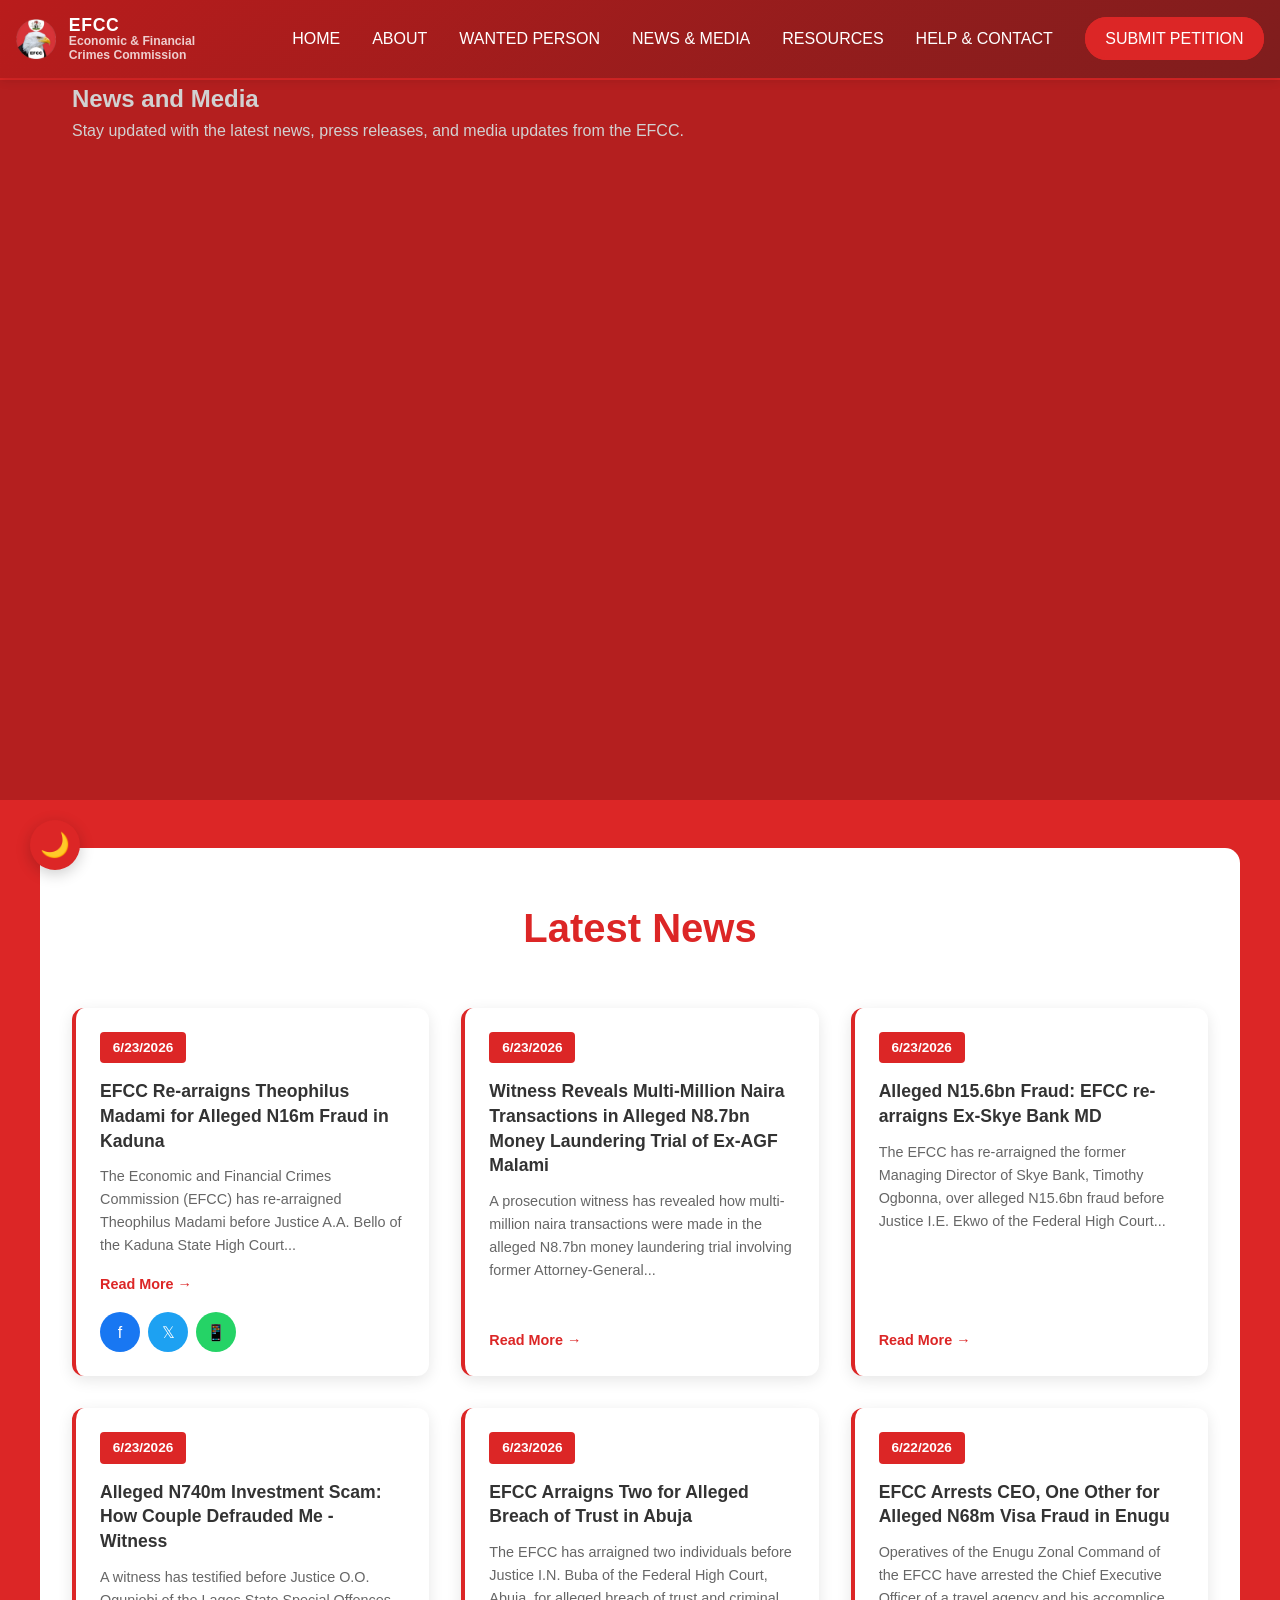
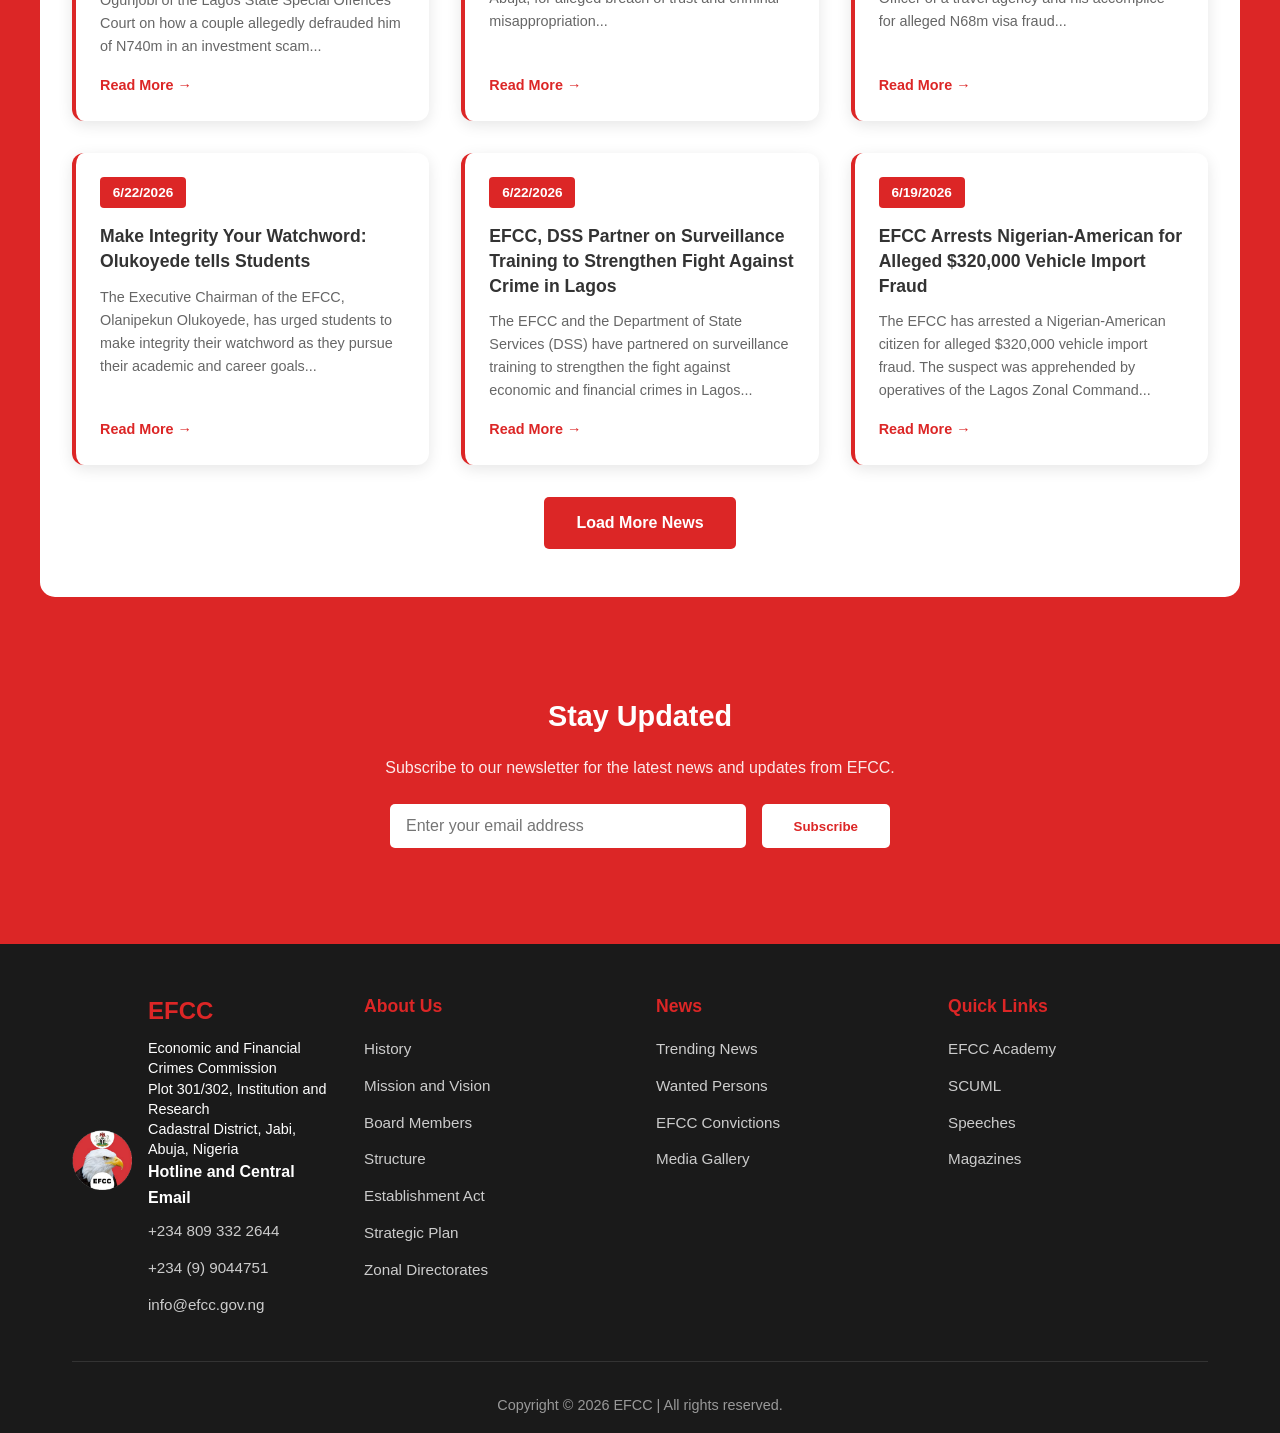
<file: efcc-news.html>
<!DOCTYPE html>
<html lang="en">
<head>
    <meta charset="UTF-8">
    <meta name="viewport" content="width=device-width, initial-scale=1.0">
    <title>News and Media - EFCC</title>
    <meta name="description" content="Latest news and media updates from the Economic and Financial Crimes Commission (EFCC) Nigeria.">
    <meta name="keywords" content="EFCC, News, Media, Nigeria, press releases, updates">
    <meta name="author" content="EFCC Nigeria">
    <meta name="robots" content="index, follow">
    <meta property="og:title" content="News and Media - EFCC">
    <meta property="og:description" content="Latest news and media updates from the EFCC.">
    <meta property="og:type" content="website">
    <link rel="icon" type="image/png" href="favicon.png">
    <link rel="stylesheet" href="efcc.css">
</head>
<body>
    <nav class="navbar">
        <div class="nav-container">
            <a href="efcc.html" class="logo">
                <img src="main-Logo.png" alt="EFCC Logo" class="logo-img">
                <div class="logo-text">
                    <span class="logo-title">EFCC</span>
                    <span class="logo-subtitle">Economic & Financial<br>Crimes Commission</span>
                </div>
            </a>
            <ul class="nav-links">
                <li><a href="efcc.html#home">HOME</a></li>
                <li><a href="efcc-about.html">ABOUT</a></li>
                <li><a href="efcc-wanted.html">WANTED PERSON</a></li>
                <li><a href="efcc-news.html">NEWS & MEDIA</a></li>
                <li><a href="efcc-resources.html">RESOURCES</a></li>
                <li><a href="efcc-contact.html">HELP & CONTACT</a></li>
                <li><a href="efcc-submit.html" class="nav-button">SUBMIT PETITION</a></li>
            </ul>
            <button class="mobile-menu-toggle" aria-label="Toggle menu">☰</button>
        </div>
    </nav>

    <section class="hero">
        <div class="hero-carousel">
            <div class="carousel-slide">
                <img src="Efcc_officers.jpg" alt="EFCC Image 1" class="carousel-img">
                <div class="carousel-caption">Our Dedicated Officers</div>
            </div>
            <div class="carousel-slide">
                <img src="Efcc leadership.jpg" alt="EFCC Image 2" class="carousel-img">
                <div class="carousel-caption">Leadership Excellence</div>
            </div>
            <div class="carousel-slide">
                <img src="efccNews.png" alt="EFCC Image 3" class="carousel-img">
                <div class="carousel-caption">Latest EFCC Updates</div>
            </div>
        </div>
        <div class="container">
            <h1>News and Media</h1>
            <p>Stay updated with the latest news, press releases, and media updates from the EFCC.</p>
        </div>
    </section>

    <section id="news" class="container section-content" style="background: white; padding: 3rem 2rem; border-radius: 15px; margin-top: 3rem;">
        <h2 class="section-title">Latest News</h2>
        <div class="grid-layout" style="margin-top: 2rem;">
            <div class="news-card">
                <div class="news-date">6/23/2026</div>
                <h3>EFCC Re-arraigns Theophilus Madami for Alleged N16m Fraud in Kaduna</h3>
                <p>The Economic and Financial Crimes Commission (EFCC) has re-arraigned Theophilus Madami before Justice A.A. Bello of the Kaduna State High Court...</p>
                <a href="#" class="read-more">Read More →</a>
                <div class="social-share">
                    <a href="#" class="facebook" aria-label="Share on Facebook">f</a>
                    <a href="#" class="twitter" aria-label="Share on Twitter">𝕏</a>
                    <a href="#" class="whatsapp" aria-label="Share on WhatsApp">📱</a>
                </div>
            </div>
            <div class="news-card">
                <div class="news-date">6/23/2026</div>
                <h3>Witness Reveals Multi-Million Naira Transactions in Alleged N8.7bn Money Laundering Trial of Ex-AGF Malami</h3>
                <p>A prosecution witness has revealed how multi-million naira transactions were made in the alleged N8.7bn money laundering trial involving former Attorney-General...</p>
                <a href="#" class="read-more">Read More →</a>
            </div>
            <div class="news-card">
                <div class="news-date">6/23/2026</div>
                <h3>Alleged N15.6bn Fraud: EFCC re-arraigns Ex-Skye Bank MD</h3>
                <p>The EFCC has re-arraigned the former Managing Director of Skye Bank, Timothy Ogbonna, over alleged N15.6bn fraud before Justice I.E. Ekwo of the Federal High Court...</p>
                <a href="#" class="read-more">Read More →</a>
            </div>
            <div class="news-card">
                <div class="news-date">6/23/2026</div>
                <h3>Alleged N740m Investment Scam: How Couple Defrauded Me - Witness</h3>
                <p>A witness has testified before Justice O.O. Ogunjobi of the Lagos State Special Offences Court on how a couple allegedly defrauded him of N740m in an investment scam...</p>
                <a href="#" class="read-more">Read More →</a>
            </div>
            <div class="news-card">
                <div class="news-date">6/23/2026</div>
                <h3>EFCC Arraigns Two for Alleged Breach of Trust in Abuja</h3>
                <p>The EFCC has arraigned two individuals before Justice I.N. Buba of the Federal High Court, Abuja, for alleged breach of trust and criminal misappropriation...</p>
                <a href="#" class="read-more">Read More →</a>
            </div>
            <div class="news-card">
                <div class="news-date">6/22/2026</div>
                <h3>EFCC Arrests CEO, One Other for Alleged N68m Visa Fraud in Enugu</h3>
                <p>Operatives of the Enugu Zonal Command of the EFCC have arrested the Chief Executive Officer of a travel agency and his accomplice for alleged N68m visa fraud...</p>
                <a href="#" class="read-more">Read More →</a>
            </div>
            <div class="news-card">
                <div class="news-date">6/22/2026</div>
                <h3>Make Integrity Your Watchword: Olukoyede tells Students</h3>
                <p>The Executive Chairman of the EFCC, Olanipekun Olukoyede, has urged students to make integrity their watchword as they pursue their academic and career goals...</p>
                <a href="#" class="read-more">Read More →</a>
            </div>
            <div class="news-card">
                <div class="news-date">6/22/2026</div>
                <h3>EFCC, DSS Partner on Surveillance Training to Strengthen Fight Against Crime in Lagos</h3>
                <p>The EFCC and the Department of State Services (DSS) have partnered on surveillance training to strengthen the fight against economic and financial crimes in Lagos...</p>
                <a href="#" class="read-more">Read More →</a>
            </div>
            <div class="news-card">
                <div class="news-date">6/19/2026</div>
                <h3>EFCC Arrests Nigerian-American for Alleged $320,000 Vehicle Import Fraud</h3>
                <p>The EFCC has arrested a Nigerian-American citizen for alleged $320,000 vehicle import fraud. The suspect was apprehended by operatives of the Lagos Zonal Command...</p>
                <a href="#" class="read-more">Read More →</a>
            </div>
        </div>

        <div style="margin-top: 2rem; text-align: center;">
            <a href="#" style="display: inline-block; padding: 0.8rem 2rem; background: var(--primary); color: white; text-decoration: none; border-radius: 5px; font-weight: bold;">Load More News</a>
        </div>
    </section>

    <section class="newsletter-section">
        <div class="container">
            <h3>Stay Updated</h3>
            <p>Subscribe to our newsletter for the latest news and updates from EFCC.</p>
            <form class="newsletter-form">
                <input type="email" placeholder="Enter your email address" required>
                <button type="submit">Subscribe</button>
            </form>
        </div>
    </section>

    <footer class="footer">
        <div class="container">
            <div class="footer-grid">
                <div class="footer-logo-section">
                    <img src="main-Logo.png" alt="EFCC Logo" class="footer-logo">
                    <div class="footer-brand">
                        <h3>EFCC</h3>
                        <p>Economic and Financial<br>Crimes Commission</p>
                        <p class="footer-address">Plot 301/302, Institution and Research<br>Cadastral District, Jabi, Abuja, Nigeria</p>
                        <div class="footer-contact">
                            <h4>Hotline and Central Email</h4>
                            <ul class="footer-links">
                                <li><a href="tel:+2348093322644">+234 809 332 2644</a></li>
                                <li><a href="tel:+23499044751">+234 (9) 9044751</a></li>
                                <li><a href="mailto:info@efcc.gov.ng">info@efcc.gov.ng</a></li>
                            </ul>
                        </div>
                    </div>
                </div>
                <div class="footer-column">
                    <h4>About Us</h4>
                    <ul class="footer-links">
                        <li><a href="#">History</a></li>
                        <li><a href="#">Mission and Vision</a></li>
                        <li><a href="#">Board Members</a></li>
                        <li><a href="#">Structure</a></li>
                        <li><a href="#">Establishment Act</a></li>
                        <li><a href="#">Strategic Plan</a></li>
                        <li><a href="#">Zonal Directorates</a></li>
                    </ul>
                </div>
                <div class="footer-column">
                    <h4>News</h4>
                    <ul class="footer-links">
                        <li><a href="#">Trending News</a></li>
                        <li><a href="#">Wanted Persons</a></li>
                        <li><a href="#">EFCC Convictions</a></li>
                        <li><a href="#">Media Gallery</a></li>
                    </ul>
                </div>
                <div class="footer-column">
                    <h4>Quick Links</h4>
                    <ul class="footer-links">
                        <li><a href="#">EFCC Academy</a></li>
                        <li><a href="#">SCUML</a></li>
                        <li><a href="#">Speeches</a></li>
                        <li><a href="#">Magazines</a></li>
                    </ul>
                </div>
            </div>

            <div class="footer-bottom">
                <p>Copyright &copy; 2026 EFCC | All rights reserved.</p>
            </div>
        </div>
    </footer>

    <!-- Loading Screen -->
    <div class="loading-screen" id="loadingScreen">
        <div class="loading-spinner"></div>
    </div>

    <!-- Back to Top Button -->
    <button class="back-to-top" id="backToTop" aria-label="Back to top">↑</button>

    <!-- Dark Mode Toggle -->
    <button class="dark-mode-toggle" id="darkModeToggle" aria-label="Toggle dark mode">🌙</button>

    <script>
        window.addEventListener('load', function() {
            setTimeout(function() {
                document.getElementById('loadingScreen').classList.add('hidden');
            }, 500);
        });

        const backToTop = document.getElementById('backToTop');
        window.addEventListener('scroll', function() {
            if (window.pageYOffset > 300) {
                backToTop.classList.add('visible');
            } else {
                backToTop.classList.remove('visible');
            }
        });

        backToTop.addEventListener('click', function() {
            window.scrollTo({ top: 0, behavior: 'smooth' });
        });

        const darkModeToggle = document.getElementById('darkModeToggle');
        darkModeToggle.addEventListener('click', function() {
            document.body.classList.toggle('dark-mode');
            if (document.body.classList.contains('dark-mode')) {
                darkModeToggle.textContent = '☀️';
            } else {
                darkModeToggle.textContent = '🌙';
            }
        });

        const mobileMenuToggle = document.querySelector('.mobile-menu-toggle');
        const navLinks = document.querySelector('.nav-links');

        if (mobileMenuToggle) {
            mobileMenuToggle.addEventListener('click', function() {
                navLinks.classList.toggle('active');
            });
        }

        document.querySelectorAll('.nav-links a').forEach(link => {
            link.addEventListener('click', function() {
                navLinks.classList.remove('active');
            });
        });
    </script>
</body>
</html>
</file>
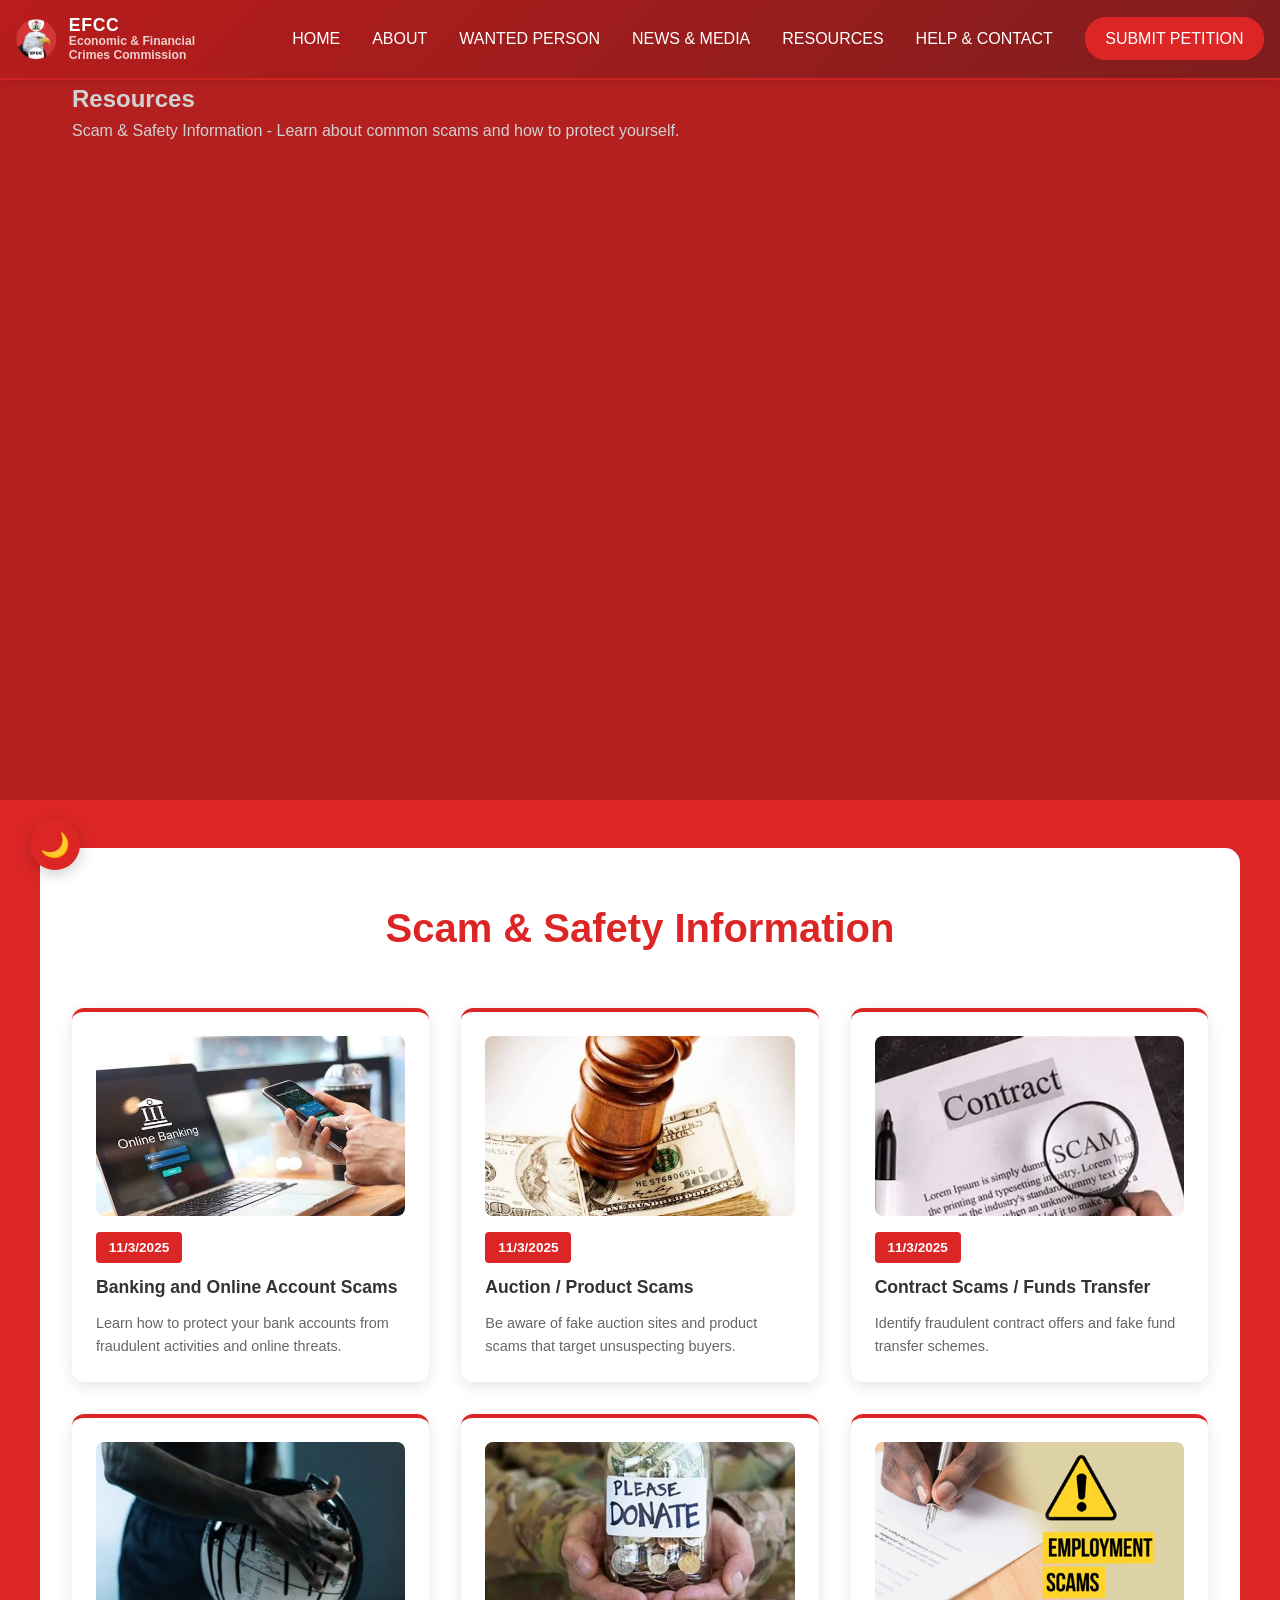
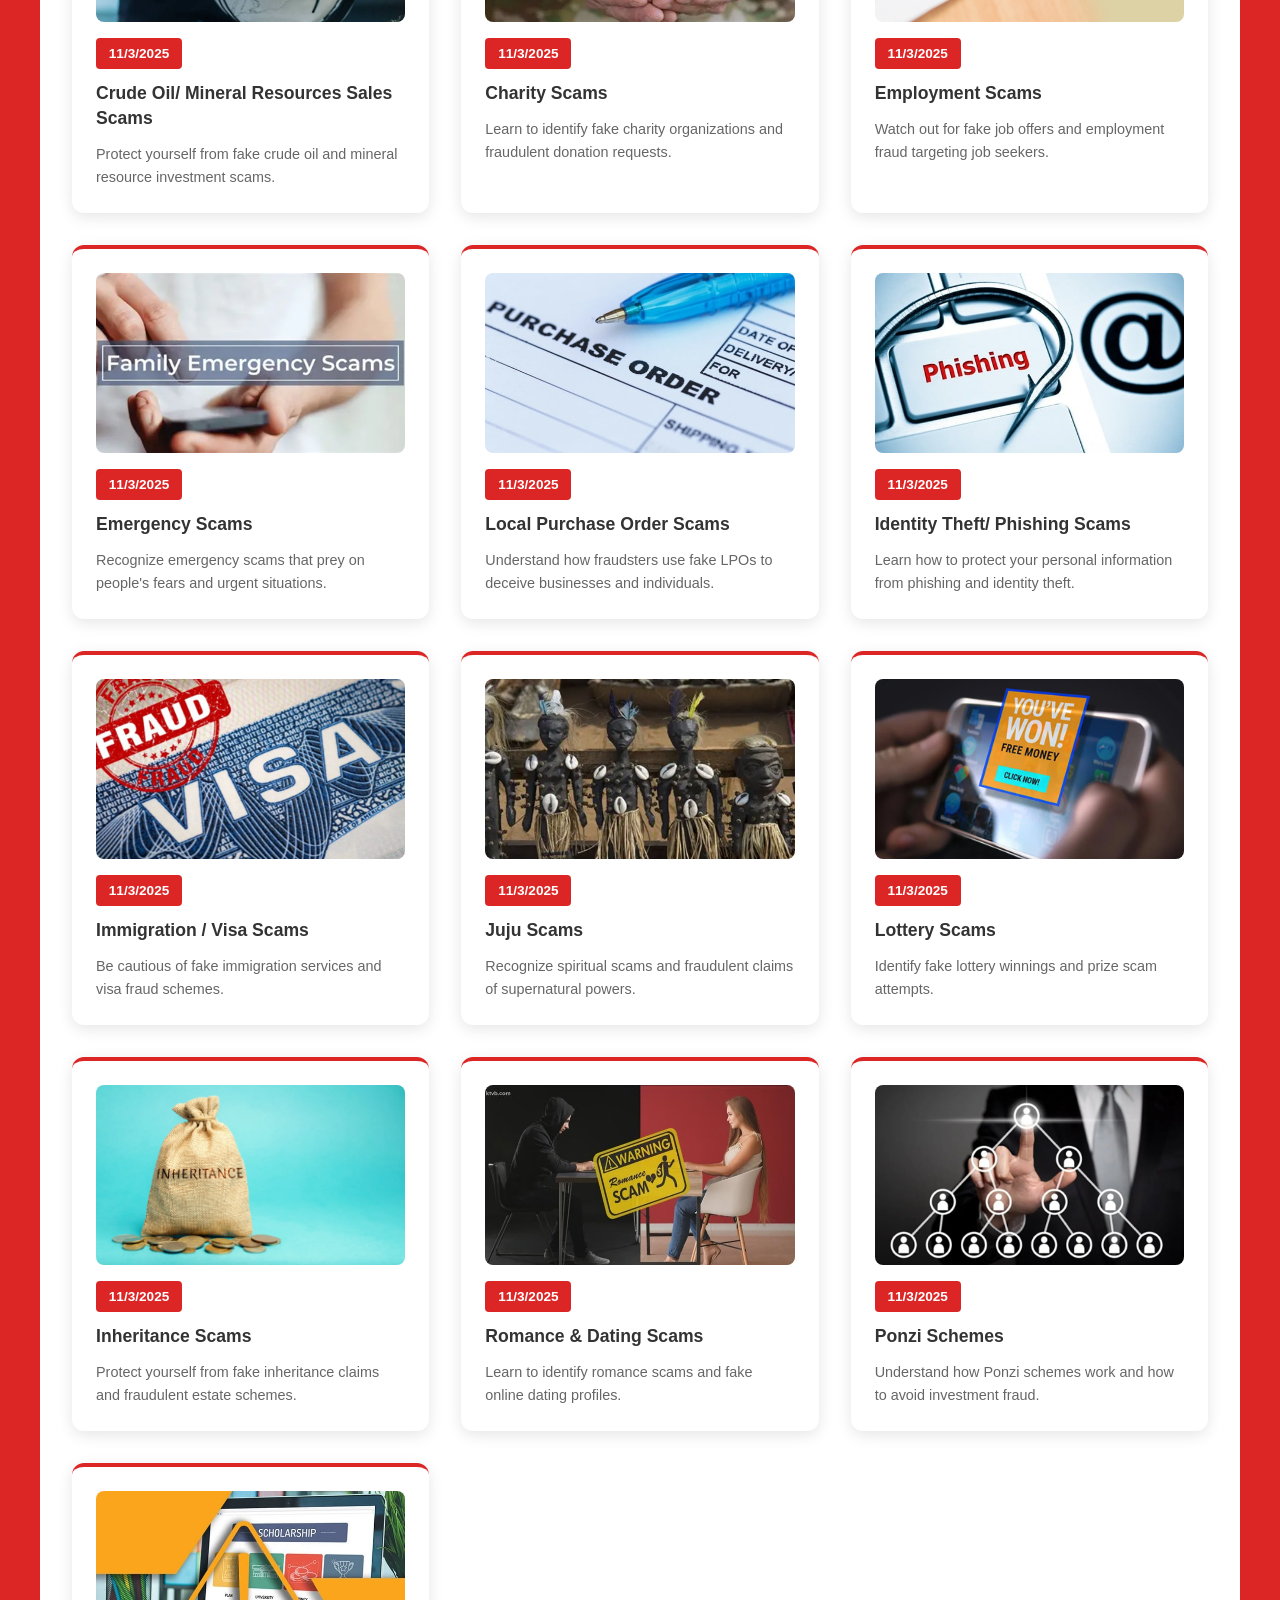
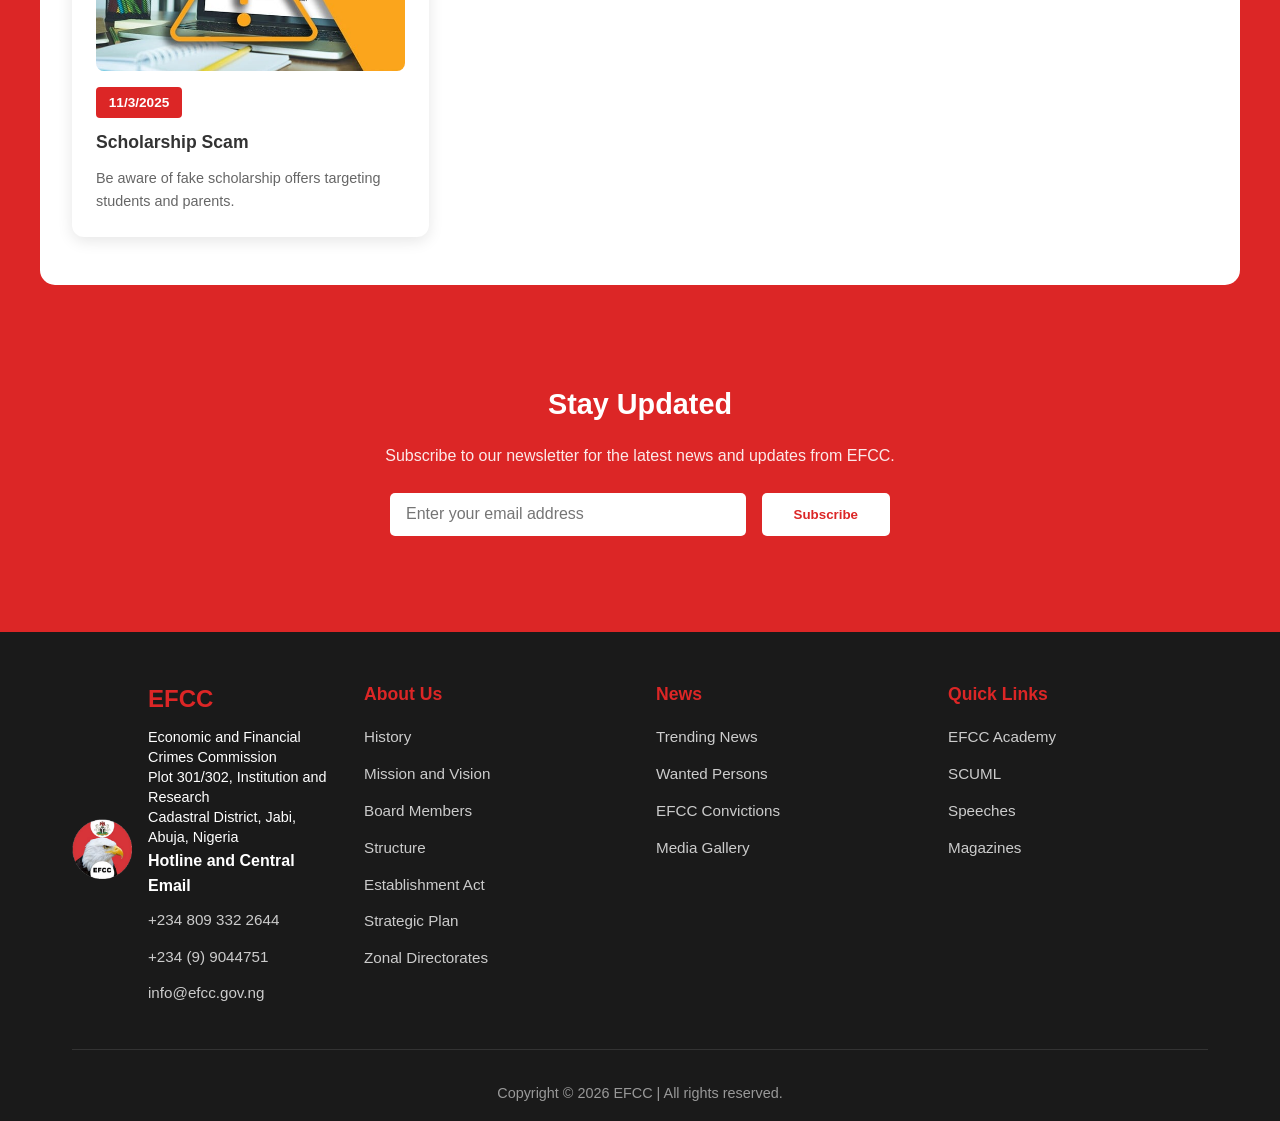
<file: efcc-resources.html>
<!DOCTYPE html>
<html lang="en">
<head>
    <meta charset="UTF-8">
    <meta name="viewport" content="width=device-width, initial-scale=1.0">
    <title>Resources - EFCC</title>
    <meta name="description" content="Scam and safety information from the Economic and Financial Crimes Commission (EFCC) Nigeria.">
    <meta name="keywords" content="EFCC, Resources, Scam, Safety, Nigeria, fraud prevention">
    <meta name="author" content="EFCC Nigeria">
    <meta name="robots" content="index, follow">
    <meta property="og:title" content="Resources - EFCC">
    <meta property="og:description" content="Learn about common scams and how to protect yourself from financial crimes.">
    <meta property="og:type" content="website">
    <link rel="icon" type="image/png" href="favicon.png">
    <link rel="stylesheet" href="efcc.css">
</head>
<body>
    <nav class="navbar">
        <div class="nav-container">
            <a href="efcc.html" class="logo">
                <img src="main-Logo.png" alt="EFCC Logo" class="logo-img">
                <div class="logo-text">
                    <span class="logo-title">EFCC</span>
                    <span class="logo-subtitle">Economic & Financial<br>Crimes Commission</span>
                </div>
            </a>
            <ul class="nav-links">
                <li><a href="efcc.html#home">HOME</a></li>
                <li><a href="efcc-about.html">ABOUT</a></li>
                <li><a href="efcc-wanted.html">WANTED PERSON</a></li>
                <li><a href="efcc-news.html">NEWS & MEDIA</a></li>
                <li><a href="efcc-resources.html">RESOURCES</a></li>
                <li><a href="efcc-contact.html">HELP & CONTACT</a></li>
                <li><a href="efcc-submit.html" class="nav-button">SUBMIT PETITION</a></li>
            </ul>
            <button class="mobile-menu-toggle" aria-label="Toggle menu">☰</button>
        </div>
    </nav>

    <section class="hero">
        <div class="hero-carousel">
            <div class="carousel-slide">
                <img src="Efcc_officers.jpg" alt="EFCC Image 1" class="carousel-img">
                <div class="carousel-caption">Our Dedicated Officers</div>
            </div>
            <div class="carousel-slide">
                <img src="Efcc leadership.jpg" alt="EFCC Image 2" class="carousel-img">
                <div class="carousel-caption">Leadership Excellence</div>
            </div>
            <div class="carousel-slide">
                <img src="efccNews.png" alt="EFCC Image 3" class="carousel-img">
                <div class="carousel-caption">Latest EFCC Updates</div>
            </div>
        </div>
        <div class="container">
            <h1>Resources</h1>
            <p>Scam & Safety Information - Learn about common scams and how to protect yourself.</p>
        </div>
    </section>

    <section id="resources" class="container section-content" style="background: white; padding: 3rem 2rem; border-radius: 15px; margin-top: 3rem;">
        <h2 class="section-title">Scam & Safety Information</h2>
        <div class="grid-layout" style="margin-top: 2rem;">
            <div class="resource-card">
                <img src="banking.jfif" alt="Banking Scam" style="width: 100%; height: 180px; object-fit: cover; border-radius: 8px; margin-bottom: 1rem;">
                <div class="resource-date">11/3/2025</div>
                <h3>Banking and Online Account Scams</h3>
                <p>Learn how to protect your bank accounts from fraudulent activities and online threats.</p>
            </div>
            <div class="resource-card">
                <img src="auction.jfif" alt="Auction Scam" style="width: 100%; height: 180px; object-fit: cover; border-radius: 8px; margin-bottom: 1rem;">
                <div class="resource-date">11/3/2025</div>
                <h3>Auction / Product Scams</h3>
                <p>Be aware of fake auction sites and product scams that target unsuspecting buyers.</p>
            </div>
            <div class="resource-card">
                <img src="cotract.png" alt="Contract Scam" style="width: 100%; height: 180px; object-fit: cover; border-radius: 8px; margin-bottom: 1rem;">
                <div class="resource-date">11/3/2025</div>
                <h3>Contract Scams / Funds Transfer</h3>
                <p>Identify fraudulent contract offers and fake fund transfer schemes.</p>
            </div>
            <div class="resource-card">
                <img src="crude.jfif" alt="Oil Scam" style="width: 100%; height: 180px; object-fit: cover; border-radius: 8px; margin-bottom: 1rem;">
                <div class="resource-date">11/3/2025</div>
                <h3>Crude Oil/ Mineral Resources Sales Scams</h3>
                <p>Protect yourself from fake crude oil and mineral resource investment scams.</p>
            </div>
            <div class="resource-card">
                <img src="charity.png" alt="Charity Scam" style="width: 100%; height: 180px; object-fit: cover; border-radius: 8px; margin-bottom: 1rem;">
                <div class="resource-date">11/3/2025</div>
                <h3>Charity Scams</h3>
                <p>Learn to identify fake charity organizations and fraudulent donation requests.</p>
            </div>
            <div class="resource-card">
                <img src="employ.png" alt="Employment Scam" style="width: 100%; height: 180px; object-fit: cover; border-radius: 8px; margin-bottom: 1rem;">
                <div class="resource-date">11/3/2025</div>
                <h3>Employment Scams</h3>
                <p>Watch out for fake job offers and employment fraud targeting job seekers.</p>
            </div>
            <div class="resource-card">
                <img src="emergency.png" alt="Emergency Scam" style="width: 100%; height: 180px; object-fit: cover; border-radius: 8px; margin-bottom: 1rem;">
                <div class="resource-date">11/3/2025</div>
                <h3>Emergency Scams</h3>
                <p>Recognize emergency scams that prey on people's fears and urgent situations.</p>
            </div>
            <div class="resource-card">
                <img src="local purchase.jpg" alt="LPO Scam" style="width: 100%; height: 180px; object-fit: cover; border-radius: 8px; margin-bottom: 1rem;">
                <div class="resource-date">11/3/2025</div>
                <h3>Local Purchase Order Scams</h3>
                <p>Understand how fraudsters use fake LPOs to deceive businesses and individuals.</p>
            </div>
            <div class="resource-card">
                <img src="theft.jpg" alt="Phishing Scam" style="width: 100%; height: 180px; object-fit: cover; border-radius: 8px; margin-bottom: 1rem;">
                <div class="resource-date">11/3/2025</div>
                <h3>Identity Theft/ Phishing Scams</h3>
                <p>Learn how to protect your personal information from phishing and identity theft.</p>
            </div>
            <div class="resource-card">
                <img src="visa.png" alt="Visa Scam" style="width: 100%; height: 180px; object-fit: cover; border-radius: 8px; margin-bottom: 1rem;">
                <div class="resource-date">11/3/2025</div>
                <h3>Immigration / Visa Scams</h3>
                <p>Be cautious of fake immigration services and visa fraud schemes.</p>
            </div>
            <div class="resource-card">
                <img src="juju.png" alt="Juju Scam" style="width: 100%; height: 180px; object-fit: cover; border-radius: 8px; margin-bottom: 1rem;">
                <div class="resource-date">11/3/2025</div>
                <h3>Juju Scams</h3>
                <p>Recognize spiritual scams and fraudulent claims of supernatural powers.</p>
            </div>
            <div class="resource-card">
                <img src="lottery.png" alt="Lottery Scam" style="width: 100%; height: 180px; object-fit: cover; border-radius: 8px; margin-bottom: 1rem;">
                <div class="resource-date">11/3/2025</div>
                <h3>Lottery Scams</h3>
                <p>Identify fake lottery winnings and prize scam attempts.</p>
            </div>
            <div class="resource-card">
                <img src="inheritance.png" alt="Inheritance Scam" style="width: 100%; height: 180px; object-fit: cover; border-radius: 8px; margin-bottom: 1rem;">
                <div class="resource-date">11/3/2025</div>
                <h3>Inheritance Scams</h3>
                <p>Protect yourself from fake inheritance claims and fraudulent estate schemes.</p>
            </div>
            <div class="resource-card">
                <img src="dating.jpg" alt="Romance Scam" style="width: 100%; height: 180px; object-fit: cover; border-radius: 8px; margin-bottom: 1rem;">
                <div class="resource-date">11/3/2025</div>
                <h3>Romance & Dating Scams</h3>
                <p>Learn to identify romance scams and fake online dating profiles.</p>
            </div>
            <div class="resource-card">
                <img src="ponzi.png" alt="Ponzi Scam" style="width: 100%; height: 180px; object-fit: cover; border-radius: 8px; margin-bottom: 1rem;">
                <div class="resource-date">11/3/2025</div>
                <h3>Ponzi Schemes</h3>
                <p>Understand how Ponzi schemes work and how to avoid investment fraud.</p>
            </div>
            <div class="resource-card">
                <img src="scholarship.jpg" alt="Scholarship Scam" style="width: 100%; height: 180px; object-fit: cover; border-radius: 8px; margin-bottom: 1rem;">
                <div class="resource-date">11/3/2025</div>
                <h3>Scholarship Scam</h3>
                <p>Be aware of fake scholarship offers targeting students and parents.</p>
            </div>
        </div>
    </section>

    <section class="newsletter-section">
        <div class="container">
            <h3>Stay Updated</h3>
            <p>Subscribe to our newsletter for the latest news and updates from EFCC.</p>
            <form class="newsletter-form">
                <input type="email" placeholder="Enter your email address" required>
                <button type="submit">Subscribe</button>
            </form>
        </div>
    </section>

    <footer class="footer">
        <div class="container">
            <div class="footer-grid">
                <div class="footer-logo-section">
                    <img src="main-Logo.png" alt="EFCC Logo" class="footer-logo">
                    <div class="footer-brand">
                        <h3>EFCC</h3>
                        <p>Economic and Financial<br>Crimes Commission</p>
                        <p class="footer-address">Plot 301/302, Institution and Research<br>Cadastral District, Jabi, Abuja, Nigeria</p>
                        <div class="footer-contact">
                            <h4>Hotline and Central Email</h4>
                            <ul class="footer-links">
                                <li><a href="tel:+2348093322644">+234 809 332 2644</a></li>
                                <li><a href="tel:+23499044751">+234 (9) 9044751</a></li>
                                <li><a href="mailto:info@efcc.gov.ng">info@efcc.gov.ng</a></li>
                            </ul>
                        </div>
                    </div>
                </div>
                <div class="footer-column">
                    <h4>About Us</h4>
                    <ul class="footer-links">
                        <li><a href="#">History</a></li>
                        <li><a href="#">Mission and Vision</a></li>
                        <li><a href="#">Board Members</a></li>
                        <li><a href="#">Structure</a></li>
                        <li><a href="#">Establishment Act</a></li>
                        <li><a href="#">Strategic Plan</a></li>
                        <li><a href="#">Zonal Directorates</a></li>
                    </ul>
                </div>
                <div class="footer-column">
                    <h4>News</h4>
                    <ul class="footer-links">
                        <li><a href="#">Trending News</a></li>
                        <li><a href="#">Wanted Persons</a></li>
                        <li><a href="#">EFCC Convictions</a></li>
                        <li><a href="#">Media Gallery</a></li>
                    </ul>
                </div>
                <div class="footer-column">
                    <h4>Quick Links</h4>
                    <ul class="footer-links">
                        <li><a href="#">EFCC Academy</a></li>
                        <li><a href="#">SCUML</a></li>
                        <li><a href="#">Speeches</a></li>
                        <li><a href="#">Magazines</a></li>
                    </ul>
                </div>
            </div>

            <div class="footer-bottom">
                <p>Copyright &copy; 2026 EFCC | All rights reserved.</p>
            </div>
        </div>
    </footer>

    <!-- Loading Screen -->
    <div class="loading-screen" id="loadingScreen">
        <div class="loading-spinner"></div>
    </div>

    <!-- Back to Top Button -->
    <button class="back-to-top" id="backToTop" aria-label="Back to top">↑</button>

    <!-- Dark Mode Toggle -->
    <button class="dark-mode-toggle" id="darkModeToggle" aria-label="Toggle dark mode">🌙</button>

    <script>
        window.addEventListener('load', function() {
            setTimeout(function() {
                document.getElementById('loadingScreen').classList.add('hidden');
            }, 500);
        });

        const backToTop = document.getElementById('backToTop');
        window.addEventListener('scroll', function() {
            if (window.pageYOffset > 300) {
                backToTop.classList.add('visible');
            } else {
                backToTop.classList.remove('visible');
            }
        });

        backToTop.addEventListener('click', function() {
            window.scrollTo({ top: 0, behavior: 'smooth' });
        });

        const darkModeToggle = document.getElementById('darkModeToggle');
        darkModeToggle.addEventListener('click', function() {
            document.body.classList.toggle('dark-mode');
            if (document.body.classList.contains('dark-mode')) {
                darkModeToggle.textContent = '☀️';
            } else {
                darkModeToggle.textContent = '🌙';
            }
        });

        const mobileMenuToggle = document.querySelector('.mobile-menu-toggle');
        const navLinks = document.querySelector('.nav-links');

        if (mobileMenuToggle) {
            mobileMenuToggle.addEventListener('click', function() {
                navLinks.classList.toggle('active');
            });
        }

        document.querySelectorAll('.nav-links a').forEach(link => {
            link.addEventListener('click', function() {
                navLinks.classList.remove('active');
            });
        });
    </script>
</body>
</html>
</file>
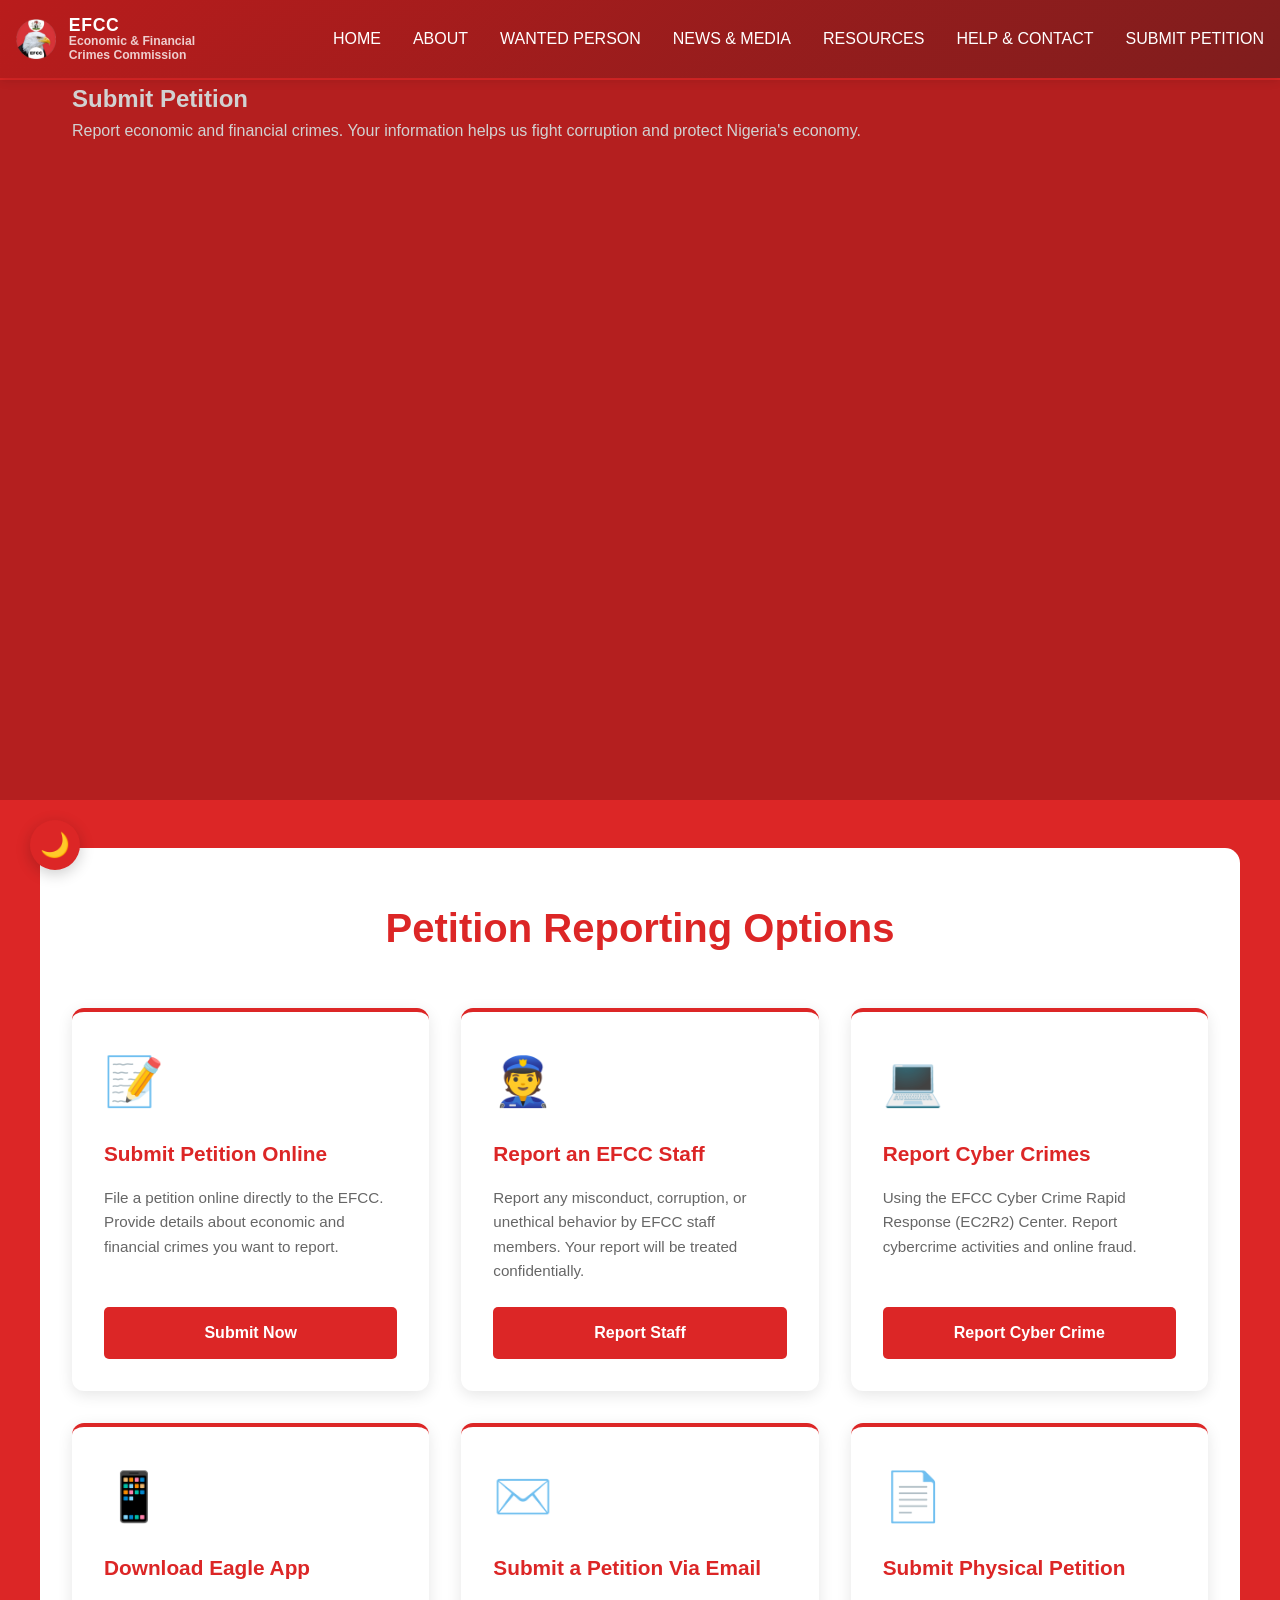
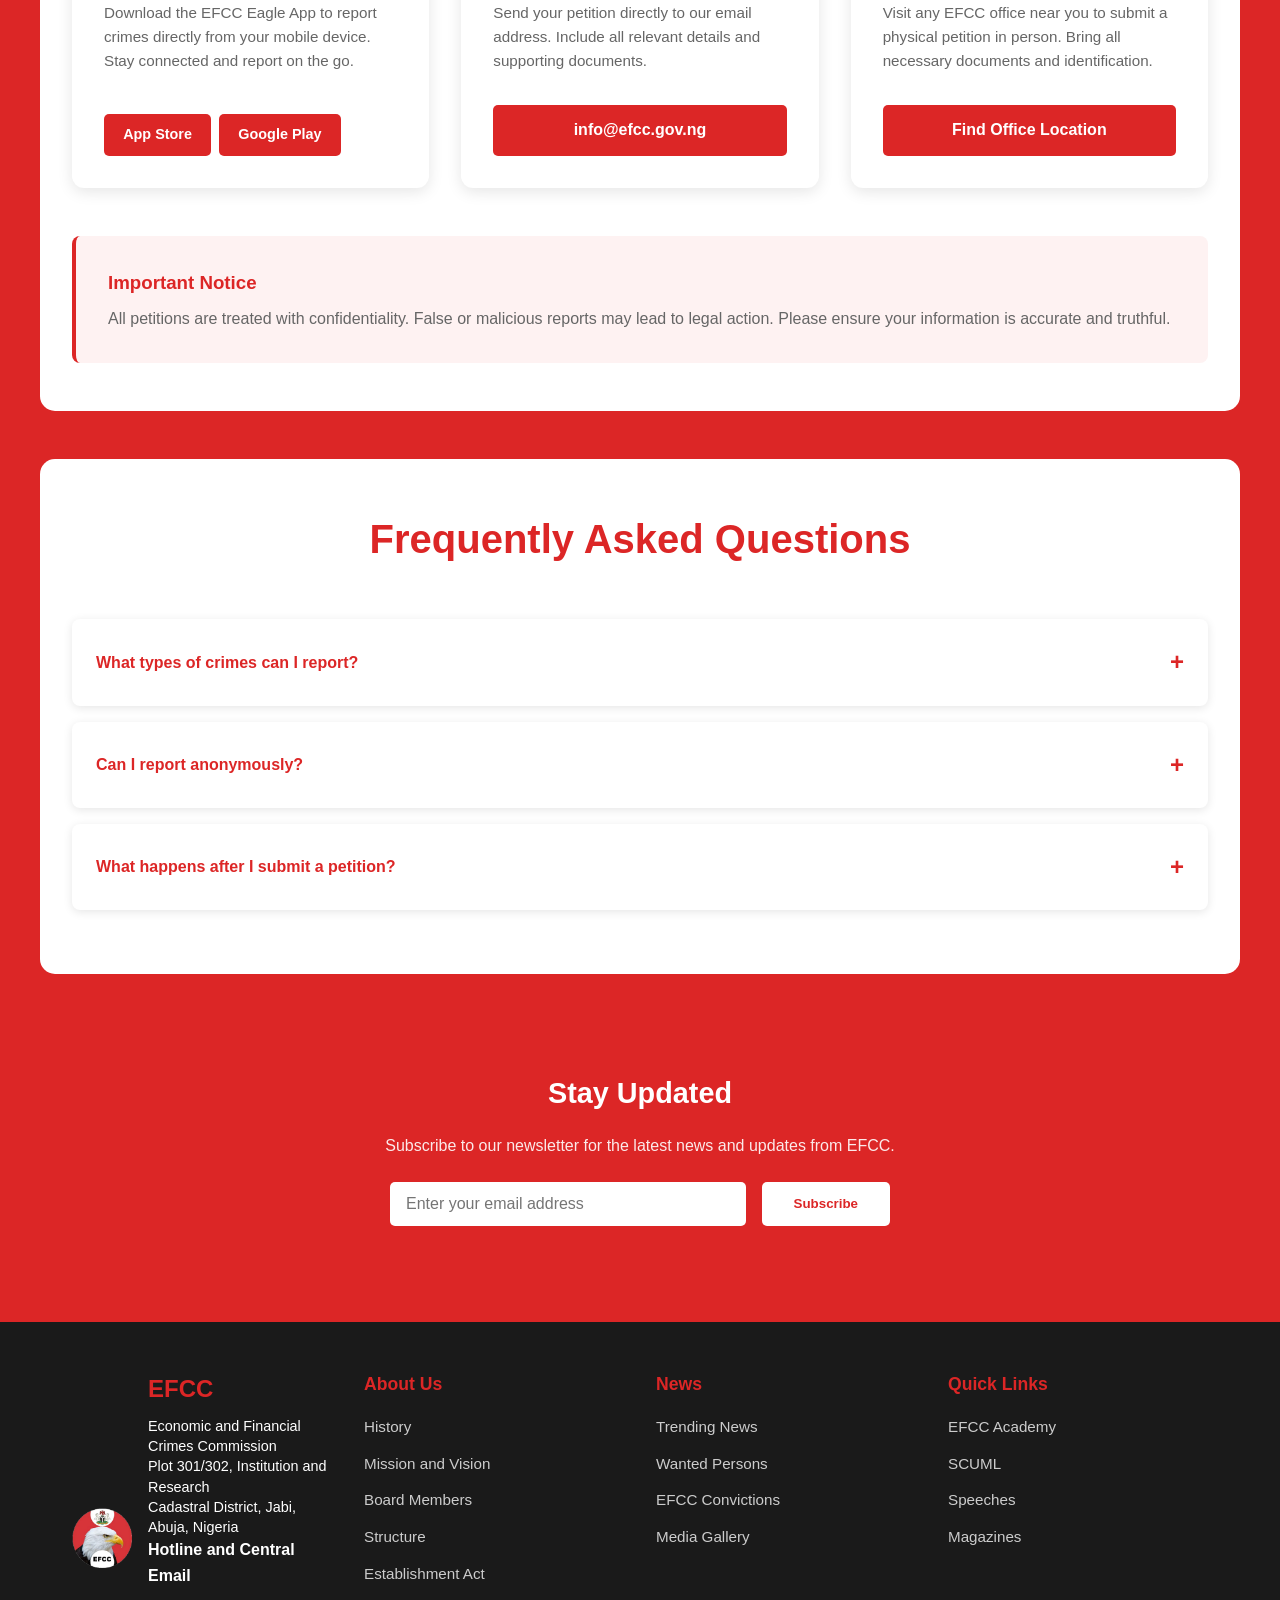
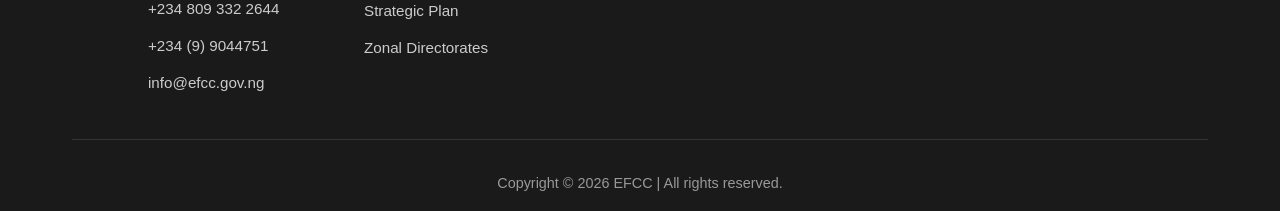
<file: efcc-submit.html>
<!DOCTYPE html>
<html lang="en">
<head>
    <meta charset="UTF-8">
    <meta name="viewport" content="width=device-width, initial-scale=1.0">
    <title>Submit Petition - EFCC</title>
    <meta name="description" content="Submit a petition to the Economic and Financial Crimes Commission (EFCC) Nigeria. Report crimes, EFCC staff misconduct, and cyber crimes.">
    <meta name="keywords" content="EFCC, Petition, Report, Nigeria, crimes, cyber crime">
    <meta name="author" content="EFCC Nigeria">
    <meta name="robots" content="index, follow">
    <meta property="og:title" content="Submit Petition - EFCC">
    <meta property="og:description" content="Report economic and financial crimes to the EFCC.">
    <meta property="og:type" content="website">
    <link rel="icon" type="image/png" href="favicon.png">
    <link rel="stylesheet" href="efcc.css">
</head>
<body>
    <nav class="navbar">
        <div class="nav-container">
            <a href="efcc.html" class="logo">
                <img src="main-Logo.png" alt="EFCC Logo" class="logo-img">
                <div class="logo-text">
                    <span class="logo-title">EFCC</span>
                    <span class="logo-subtitle">Economic & Financial<br>Crimes Commission</span>
                </div>
            </a>
            <ul class="nav-links">
                <li><a href="efcc.html#home">HOME</a></li>
                <li><a href="efcc-about.html">ABOUT</a></li>
                <li><a href="efcc-wanted.html">WANTED PERSON</a></li>
                <li><a href="efcc-news.html">NEWS & MEDIA</a></li>
                <li><a href="efcc-resources.html">RESOURCES</a></li>
                <li><a href="efcc-contact.html">HELP & CONTACT</a></li>
                <li><a href="efcc-submit.html" class="active">SUBMIT PETITION</a></li>
            </ul>
            <button class="mobile-menu-toggle" aria-label="Toggle menu">☰</button>
        </div>
    </nav>

    <section class="hero">
        <div class="hero-carousel">
            <div class="carousel-slide">
                <img src="Efcc_officers.jpg" alt="EFCC Image 1" class="carousel-img">
                <div class="carousel-caption">Our Dedicated Officers</div>
            </div>
            <div class="carousel-slide">
                <img src="Efcc leadership.jpg" alt="EFCC Image 2" class="carousel-img">
                <div class="carousel-caption">Leadership Excellence</div>
            </div>
            <div class="carousel-slide">
                <img src="efccNews.png" alt="EFCC Image 3" class="carousel-img">
                <div class="carousel-caption">Latest EFCC Updates</div>
            </div>
        </div>
        <div class="container">
            <h1>Submit Petition</h1>
            <p>Report economic and financial crimes. Your information helps us fight corruption and protect Nigeria's economy.</p>
        </div>
    </section>

    <section id="petition" class="container section-content" style="background: white; padding: 3rem 2rem; border-radius: 15px; margin-top: 3rem;">
        <h2 class="section-title">Petition Reporting Options</h2>
        
        <div class="grid-layout" style="margin-top: 2rem;">
            <div class="petition-card">
                <div class="petition-icon">📝</div>
                <h3>Submit Petition Online</h3>
                <p>File a petition online directly to the EFCC. Provide details about economic and financial crimes you want to report.</p>
                <a href="#" class="petition-button">Submit Now</a>
            </div>

            <div class="petition-card">
                <div class="petition-icon">👮</div>
                <h3>Report an EFCC Staff</h3>
                <p>Report any misconduct, corruption, or unethical behavior by EFCC staff members. Your report will be treated confidentially.</p>
                <a href="#" class="petition-button">Report Staff</a>
            </div>

            <div class="petition-card">
                <div class="petition-icon">💻</div>
                <h3>Report Cyber Crimes</h3>
                <p>Using the EFCC Cyber Crime Rapid Response (EC2R2) Center. Report cybercrime activities and online fraud.</p>
                <a href="#" class="petition-button">Report Cyber Crime</a>
            </div>

            <div class="petition-card">
                <div class="petition-icon">📱</div>
                <h3>Download Eagle App</h3>
                <p>Download the EFCC Eagle App to report crimes directly from your mobile device. Stay connected and report on the go.</p>
                <div style="margin-top: 1rem; display: flex; gap: 0.5rem; flex-wrap: wrap;">
                    <a href="#" class="app-button">App Store</a>
                    <a href="#" class="app-button">Google Play</a>
                </div>
            </div>

            <div class="petition-card">
                <div class="petition-icon">✉️</div>
                <h3>Submit a Petition Via Email</h3>
                <p>Send your petition directly to our email address. Include all relevant details and supporting documents.</p>
                <a href="mailto:info@efcc.gov.ng" class="petition-button">info@efcc.gov.ng</a>
            </div>

            <div class="petition-card">
                <div class="petition-icon">📄</div>
                <h3>Submit Physical Petition</h3>
                <p>Visit any EFCC office near you to submit a physical petition in person. Bring all necessary documents and identification.</p>
                <a href="efcc-contact.html" class="petition-button">Find Office Location</a>
            </div>
        </div>

        <div style="margin-top: 3rem; padding: 2rem; background: #fef2f2; border-left: 4px solid var(--primary); border-radius: 8px;">
            <h3 style="color: var(--primary); margin-bottom: 0.5rem;">Important Notice</h3>
            <p style="color: #666; line-height: 1.6;">All petitions are treated with confidentiality. False or malicious reports may lead to legal action. Please ensure your information is accurate and truthful.</p>
        </div>
    </section>

    <section class="faq-section container section-content" style="background: white; padding: 3rem 2rem; border-radius: 15px; margin-top: 3rem;">
        <h2 class="section-title">Frequently Asked Questions</h2>
        <div class="faq-item">
            <div class="faq-question">What types of crimes can I report?</div>
            <div class="faq-answer">You can report economic and financial crimes including fraud, money laundering, cybercrime, advance fee fraud, contract scams, and other financial offenses.</div>
        </div>
        <div class="faq-item">
            <div class="faq-question">Can I report anonymously?</div>
            <div class="faq-answer">Yes, you can submit a petition anonymously. However, providing your contact information can help us follow up if we need additional details.</div>
        </div>
        <div class="faq-item">
            <div class="faq-question">What happens after I submit a petition?</div>
            <div class="faq-answer">Your petition will be reviewed by our team. If it falls within our jurisdiction, an investigation will be initiated. You will be contacted if additional information is needed.</div>
        </div>
    </section>

    <section class="newsletter-section">
        <div class="container">
            <h3>Stay Updated</h3>
            <p>Subscribe to our newsletter for the latest news and updates from EFCC.</p>
            <form class="newsletter-form">
                <input type="email" placeholder="Enter your email address" required>
                <button type="submit">Subscribe</button>
            </form>
        </div>
    </section>

    <footer class="footer">
        <div class="container">
            <div class="footer-grid">
                <div class="footer-logo-section">
                    <img src="main-Logo.png" alt="EFCC Logo" class="footer-logo">
                    <div class="footer-brand">
                        <h3>EFCC</h3>
                        <p>Economic and Financial<br>Crimes Commission</p>
                        <p class="footer-address">Plot 301/302, Institution and Research<br>Cadastral District, Jabi, Abuja, Nigeria</p>
                        <div class="footer-contact">
                            <h4>Hotline and Central Email</h4>
                            <ul class="footer-links">
                                <li><a href="tel:+2348093322644">+234 809 332 2644</a></li>
                                <li><a href="tel:+23499044751">+234 (9) 9044751</a></li>
                                <li><a href="mailto:info@efcc.gov.ng">info@efcc.gov.ng</a></li>
                            </ul>
                        </div>
                    </div>
                </div>
                <div class="footer-column">
                    <h4>About Us</h4>
                    <ul class="footer-links">
                        <li><a href="#">History</a></li>
                        <li><a href="#">Mission and Vision</a></li>
                        <li><a href="#">Board Members</a></li>
                        <li><a href="#">Structure</a></li>
                        <li><a href="#">Establishment Act</a></li>
                        <li><a href="#">Strategic Plan</a></li>
                        <li><a href="#">Zonal Directorates</a></li>
                    </ul>
                </div>
                <div class="footer-column">
                    <h4>News</h4>
                    <ul class="footer-links">
                        <li><a href="#">Trending News</a></li>
                        <li><a href="#">Wanted Persons</a></li>
                        <li><a href="#">EFCC Convictions</a></li>
                        <li><a href="#">Media Gallery</a></li>
                    </ul>
                </div>
                <div class="footer-column">
                    <h4>Quick Links</h4>
                    <ul class="footer-links">
                        <li><a href="#">EFCC Academy</a></li>
                        <li><a href="#">SCUML</a></li>
                        <li><a href="#">Speeches</a></li>
                        <li><a href="#">Magazines</a></li>
                    </ul>
                </div>
            </div>

            <div class="footer-bottom">
                <p>Copyright &copy; 2026 EFCC | All rights reserved.</p>
            </div>
        </div>
    </footer>

    <!-- Loading Screen -->
    <div class="loading-screen" id="loadingScreen">
        <div class="loading-spinner"></div>
    </div>

    <!-- Back to Top Button -->
    <button class="back-to-top" id="backToTop" aria-label="Back to top">↑</button>

    <!-- Dark Mode Toggle -->
    <button class="dark-mode-toggle" id="darkModeToggle" aria-label="Toggle dark mode">🌙</button>

    <script>
        window.addEventListener('load', function() {
            setTimeout(function() {
                document.getElementById('loadingScreen').classList.add('hidden');
            }, 500);
        });

        const backToTop = document.getElementById('backToTop');
        window.addEventListener('scroll', function() {
            if (window.pageYOffset > 300) {
                backToTop.classList.add('visible');
            } else {
                backToTop.classList.remove('visible');
            }
        });

        backToTop.addEventListener('click', function() {
            window.scrollTo({ top: 0, behavior: 'smooth' });
        });

        const darkModeToggle = document.getElementById('darkModeToggle');
        darkModeToggle.addEventListener('click', function() {
            document.body.classList.toggle('dark-mode');
            if (document.body.classList.contains('dark-mode')) {
                darkModeToggle.textContent = '☀️';
            } else {
                darkModeToggle.textContent = '🌙';
            }
        });

        const mobileMenuToggle = document.querySelector('.mobile-menu-toggle');
        const navLinks = document.querySelector('.nav-links');

        if (mobileMenuToggle) {
            mobileMenuToggle.addEventListener('click', function() {
                navLinks.classList.toggle('active');
            });
        }

        document.querySelectorAll('.nav-links a').forEach(link => {
            link.addEventListener('click', function() {
                navLinks.classList.remove('active');
            });
        });

        // FAQ Accordion
        document.querySelectorAll('.faq-question').forEach(question => {
            question.addEventListener('click', function() {
                const faqItem = this.parentElement;
                faqItem.classList.toggle('active');
            });
        });
    </script>
</body>
</html>
</file>
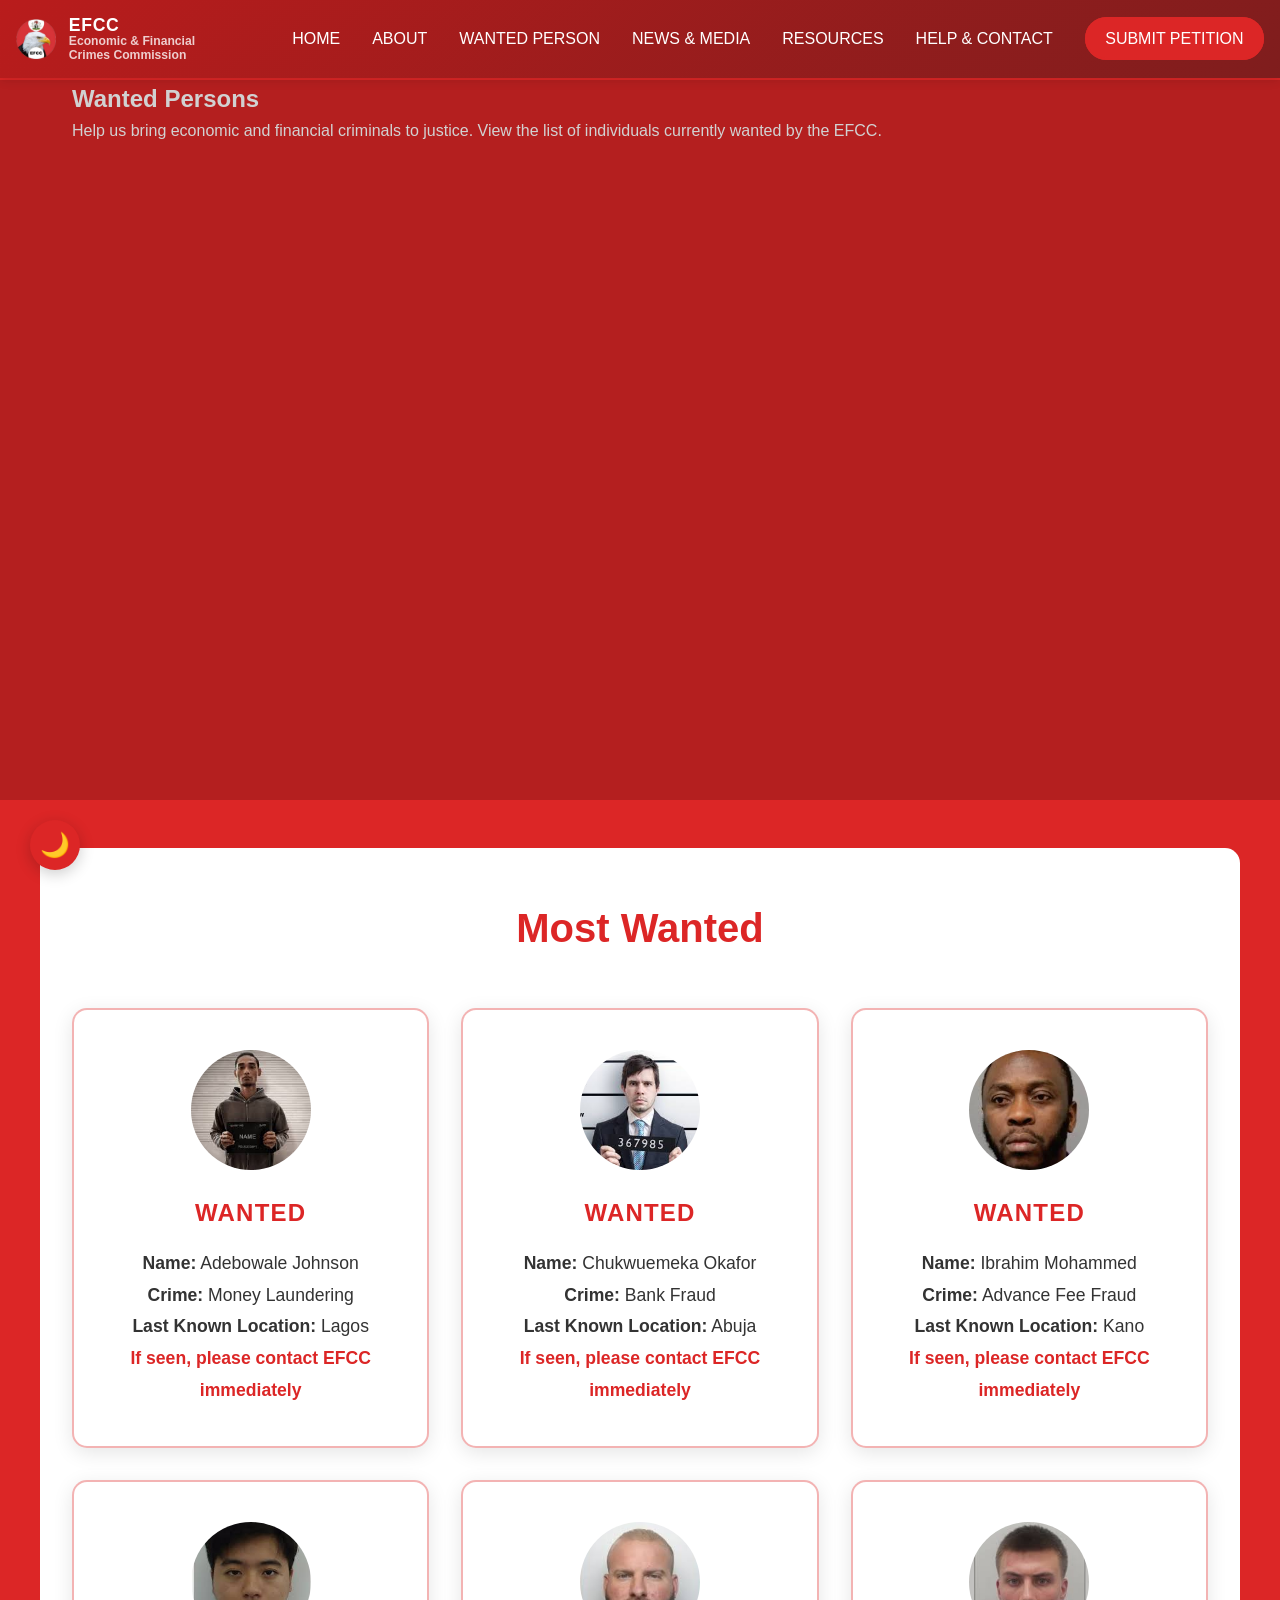
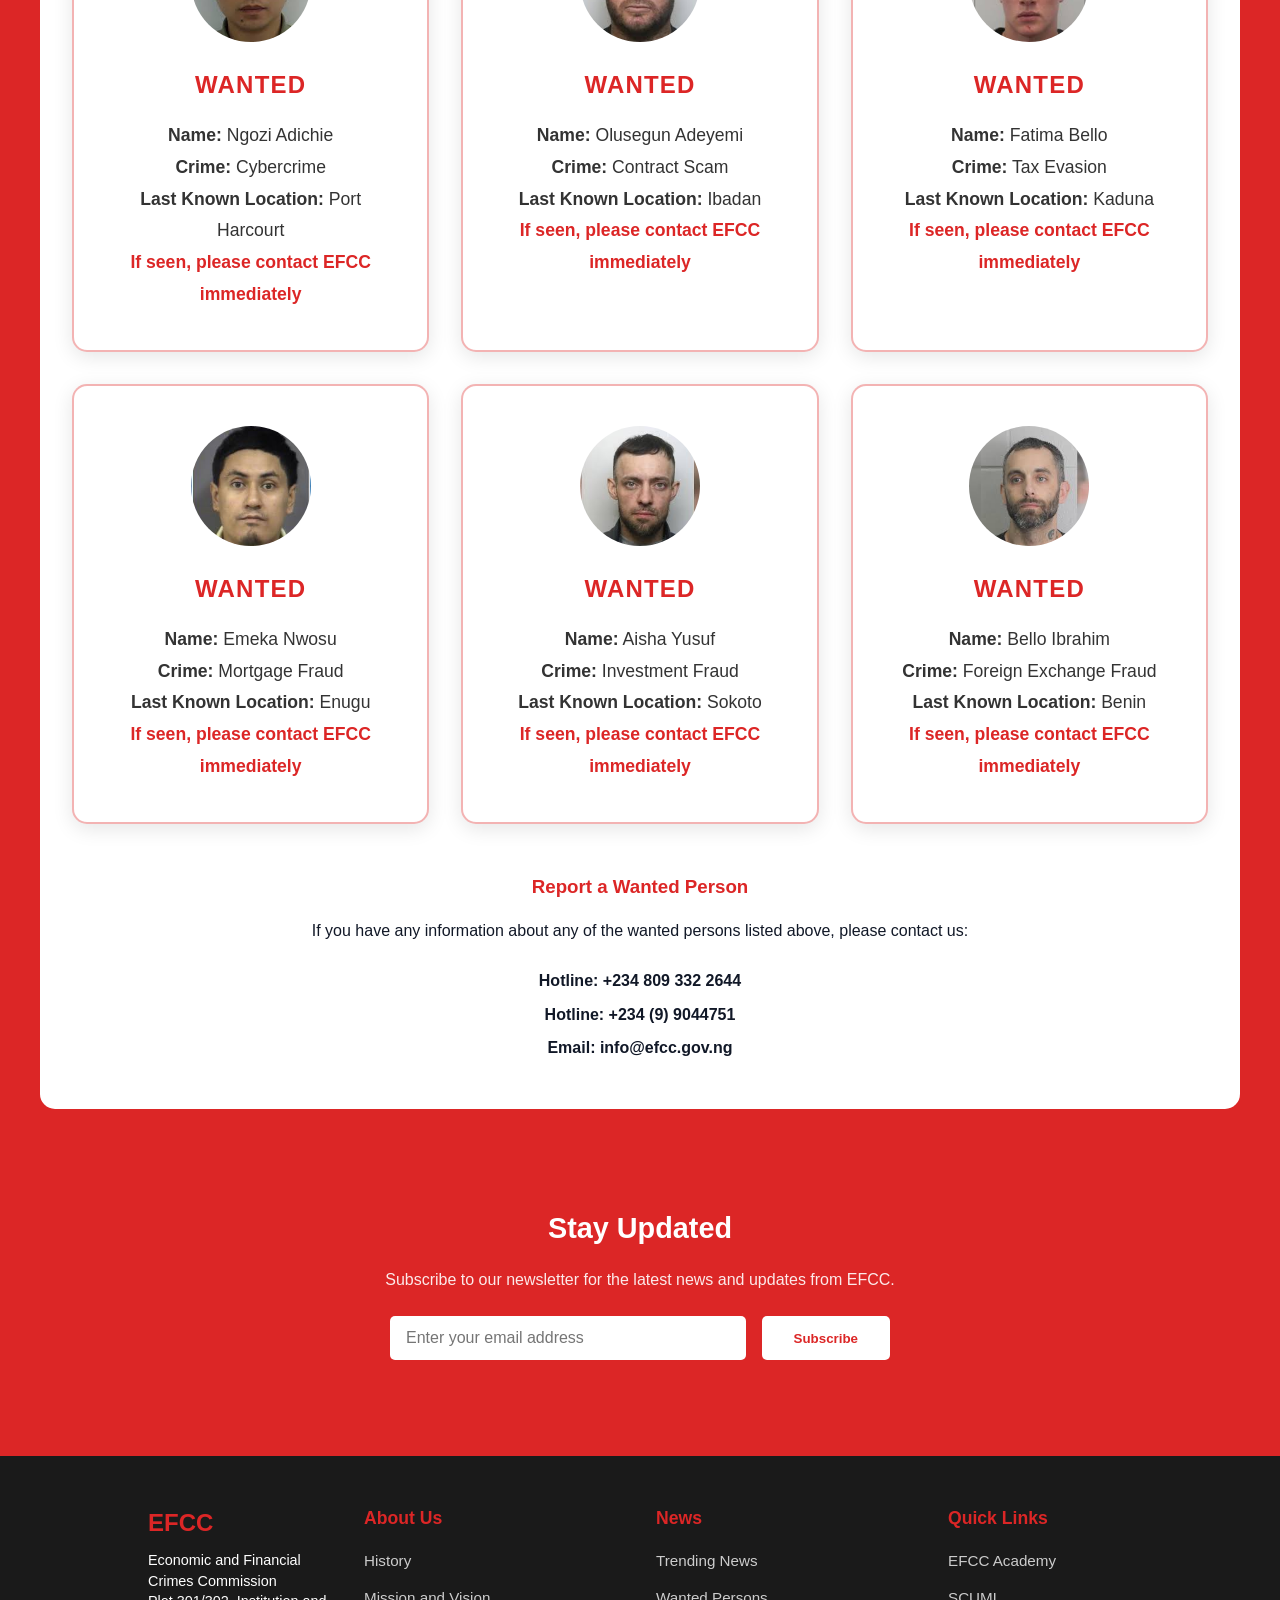
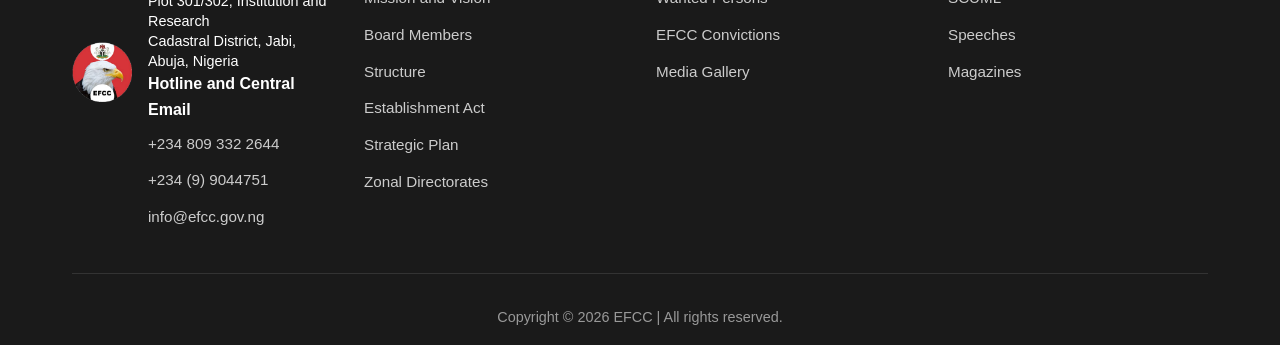
<file: efcc-wanted.html>
<!DOCTYPE html>
<html lang="en">
<head>
    <meta charset="UTF-8">
    <meta name="viewport" content="width=device-width, initial-scale=1.0">
    <title>Wanted Persons - EFCC</title>
    <meta name="description" content="EFCC Wanted Persons - View individuals wanted for economic and financial crimes in Nigeria.">
    <meta name="keywords" content="EFCC, Wanted Persons, Nigeria, financial crimes, fugitives">
    <meta name="author" content="EFCC Nigeria">
    <meta name="robots" content="index, follow">
    <meta property="og:title" content="Wanted Persons - EFCC">
    <meta property="og:description" content="View individuals wanted for economic and financial crimes in Nigeria.">
    <meta property="og:type" content="website">
    <link rel="icon" type="image/png" href="favicon.png">
    <link rel="stylesheet" href="efcc.css">
</head>
<body>
    <nav class="navbar">
        <div class="nav-container">
            <a href="efcc.html" class="logo">
                <img src="main-Logo.png" alt="EFCC Logo" class="logo-img">
                <div class="logo-text">
                    <span class="logo-title">EFCC</span>
                    <span class="logo-subtitle">Economic & Financial<br>Crimes Commission</span>
                </div>
            </a>
            <ul class="nav-links">
                <li><a href="efcc.html#home">HOME</a></li>
                <li><a href="efcc-about.html">ABOUT</a></li>
                <li><a href="efcc-wanted.html">WANTED PERSON</a></li>
                <li><a href="efcc-news.html">NEWS & MEDIA</a></li>
                <li><a href="efcc-resources.html">RESOURCES</a></li>
                <li><a href="efcc-contact.html">HELP & CONTACT</a></li>
                <li><a href="efcc-submit.html" class="nav-button">SUBMIT PETITION</a></li>
            </ul>
            <button class="mobile-menu-toggle" aria-label="Toggle menu">☰</button>
        </div>
    </nav>

    <section class="hero">
        <div class="hero-carousel">
            <div class="carousel-slide">
                <img src="Efcc_officers.jpg" alt="EFCC Image 1" class="carousel-img">
                <div class="carousel-caption">Our Dedicated Officers</div>
            </div>
            <div class="carousel-slide">
                <img src="Efcc leadership.jpg" alt="EFCC Image 2" class="carousel-img">
                <div class="carousel-caption">Leadership Excellence</div>
            </div>
            <div class="carousel-slide">
                <img src="efccNews.png" alt="EFCC Image 3" class="carousel-img">
                <div class="carousel-caption">Latest EFCC Updates</div>
            </div>
        </div>
        <div class="container">
            <h1>Wanted Persons</h1>
            <p>Help us bring economic and financial criminals to justice. View the list of individuals currently wanted by the EFCC.</p>
        </div>
    </section>

    <section id="wanted" class="container section-content" style="background: white; padding: 3rem 2rem; border-radius: 15px; margin-top: 3rem;">
        <h2 class="section-title">Most Wanted</h2>
        <div class="grid-layout" style="margin-top: 2rem;">
            <div class="feature-card">
                <img src="wanted 1.jfif" alt="Wanted Person" style="width: 120px; height: 120px; border-radius: 50%; margin-bottom: 1rem; object-fit: cover;">
                <h2><b>WANTED</b></h2>
                <p><strong>Name:</strong> Adebowale Johnson</p>
                <p><strong>Crime:</strong> Money Laundering</p>
                <p><strong>Last Known Location:</strong> Lagos</p>
                <p style="color: var(--primary); font-weight: bold;">If seen, please contact EFCC immediately</p>
            </div>
            <div class="feature-card">
                <img src="wanted 2.jfif" alt="Wanted Person" style="width: 120px; height: 120px; border-radius: 50%; margin-bottom: 1rem; object-fit: cover;">
                <h2><b>WANTED</b></h2>
                <p><strong>Name:</strong> Chukwuemeka Okafor</p>
                <p><strong>Crime:</strong> Bank Fraud</p>
                <p><strong>Last Known Location:</strong> Abuja</p>
                <p style="color: var(--primary); font-weight: bold;">If seen, please contact EFCC immediately</p>
            </div>
            <div class="feature-card">
                <img src="wanted 3.jfif" alt="Wanted Person" style="width: 120px; height: 120px; border-radius: 50%; margin-bottom: 1rem; object-fit: cover;">
                <h2><b>WANTED</b></h2>
                <p><strong>Name:</strong> Ibrahim Mohammed</p>
                <p><strong>Crime:</strong> Advance Fee Fraud</p>
                <p><strong>Last Known Location:</strong> Kano</p>
                <p style="color: var(--primary); font-weight: bold;">If seen, please contact EFCC immediately</p>
            </div>
            <div class="feature-card">
                <img src="wanted 4.jfif" alt="Wanted Person" style="width: 120px; height: 120px; border-radius: 50%; margin-bottom: 1rem; object-fit: cover;">
                <h2><b>WANTED</b></h2>
                <p><strong>Name:</strong> Ngozi Adichie</p>
                <p><strong>Crime:</strong> Cybercrime</p>
                <p><strong>Last Known Location:</strong> Port Harcourt</p>
                <p style="color: var(--primary); font-weight: bold;">If seen, please contact EFCC immediately</p>
            </div>
            <div class="feature-card">
                <img src="wanted 5.jfif" alt="Wanted Person" style="width: 120px; height: 120px; border-radius: 50%; margin-bottom: 1rem; object-fit: cover;">
                <h2><b>WANTED</b></h2>
                <p><strong>Name:</strong> Olusegun Adeyemi</p>
                <p><strong>Crime:</strong> Contract Scam</p>
                <p><strong>Last Known Location:</strong> Ibadan</p>
                <p style="color: var(--primary); font-weight: bold;">If seen, please contact EFCC immediately</p>
            </div>
            <div class="feature-card">
                <img src="wanted 6.jfif" alt="Wanted Person" style="width: 120px; height: 120px; border-radius: 50%; margin-bottom: 1rem; object-fit: cover;">
                <h2><b>WANTED</b></h2>
                <p><strong>Name:</strong> Fatima Bello</p>
                <p><strong>Crime:</strong> Tax Evasion</p>
                <p><strong>Last Known Location:</strong> Kaduna</p>
                <p style="color: var(--primary); font-weight: bold;">If seen, please contact EFCC immediately</p>
            </div>
            <div class="feature-card">
                <img src="wanted 7.jfif" alt="Wanted Person" style="width: 120px; height: 120px; border-radius: 50%; margin-bottom: 1rem; object-fit: cover;">
                <h2><b>WANTED</b></h2>
                <p><strong>Name:</strong> Emeka Nwosu</p>
                <p><strong>Crime:</strong> Mortgage Fraud</p>
                <p><strong>Last Known Location:</strong> Enugu</p>
                <p style="color: var(--primary); font-weight: bold;">If seen, please contact EFCC immediately</p>
            </div>
            <div class="feature-card">
                <img src="wanted 8.jfif" alt="Wanted Person" style="width: 120px; height: 120px; border-radius: 50%; margin-bottom: 1rem; object-fit: cover;">
                <h2><b>WANTED</b></h2>
                <p><strong>Name:</strong> Aisha Yusuf</p>
                <p><strong>Crime:</strong> Investment Fraud</p>
                <p><strong>Last Known Location:</strong> Sokoto</p>
                <p style="color: var(--primary); font-weight: bold;">If seen, please contact EFCC immediately</p>
            </div>
            <div class="feature-card">
                <img src="wanted 9.jfif" alt="Wanted Person" style="width: 120px; height: 120px; border-radius: 50%; margin-bottom: 1rem; object-fit: cover;">
                <h2><b>WANTED</b></h2>
                <p><strong>Name:</strong> Bello Ibrahim</p>
                <p><strong>Crime:</strong> Foreign Exchange Fraud</p>
                <p><strong>Last Known Location:</strong> Benin</p>
                <p style="color: var(--primary); font-weight: bold;">If seen, please contact EFCC immediately</p>
            </div>
        </div>

        <div style="margin-top: 3rem; text-align: center;">
            <h3 style="color: var(--primary); margin-bottom: 1rem;">Report a Wanted Person</h3>
            <p style="margin-bottom: 1.5rem;">If you have any information about any of the wanted persons listed above, please contact us:</p>
            <p style="font-weight: bold; margin-bottom: 0.5rem;">Hotline: +234 809 332 2644</p>
            <p style="font-weight: bold; margin-bottom: 0.5rem;">Hotline: +234 (9) 9044751</p>
            <p style="font-weight: bold;">Email: info@efcc.gov.ng</p>
        </div>
    </section>

    <section class="newsletter-section">
        <div class="container">
            <h3>Stay Updated</h3>
            <p>Subscribe to our newsletter for the latest news and updates from EFCC.</p>
            <form class="newsletter-form">
                <input type="email" placeholder="Enter your email address" required>
                <button type="submit">Subscribe</button>
            </form>
        </div>
    </section>

    <footer class="footer">
        <div class="container">
            <div class="footer-grid">
                <div class="footer-logo-section">
                    <img src="main-Logo.png" alt="EFCC Logo" class="footer-logo">
                    <div class="footer-brand">
                        <h3>EFCC</h3>
                        <p>Economic and Financial<br>Crimes Commission</p>
                        <p class="footer-address">Plot 301/302, Institution and Research<br>Cadastral District, Jabi, Abuja, Nigeria</p>
                        <div class="footer-contact">
                            <h4>Hotline and Central Email</h4>
                            <ul class="footer-links">
                                <li><a href="tel:+2348093322644">+234 809 332 2644</a></li>
                                <li><a href="tel:+23499044751">+234 (9) 9044751</a></li>
                                <li><a href="mailto:info@efcc.gov.ng">info@efcc.gov.ng</a></li>
                            </ul>
                        </div>
                    </div>
                </div>
                <div class="footer-column">
                    <h4>About Us</h4>
                    <ul class="footer-links">
                        <li><a href="#">History</a></li>
                        <li><a href="#">Mission and Vision</a></li>
                        <li><a href="#">Board Members</a></li>
                        <li><a href="#">Structure</a></li>
                        <li><a href="#">Establishment Act</a></li>
                        <li><a href="#">Strategic Plan</a></li>
                        <li><a href="#">Zonal Directorates</a></li>
                    </ul>
                </div>
                <div class="footer-column">
                    <h4>News</h4>
                    <ul class="footer-links">
                        <li><a href="#">Trending News</a></li>
                        <li><a href="#">Wanted Persons</a></li>
                        <li><a href="#">EFCC Convictions</a></li>
                        <li><a href="#">Media Gallery</a></li>
                    </ul>
                </div>
                <div class="footer-column">
                    <h4>Quick Links</h4>
                    <ul class="footer-links">
                        <li><a href="#">EFCC Academy</a></li>
                        <li><a href="#">SCUML</a></li>
                        <li><a href="#">Speeches</a></li>
                        <li><a href="#">Magazines</a></li>
                    </ul>
                </div>
            </div>

            <div class="footer-bottom">
                <p>Copyright &copy; 2026 EFCC | All rights reserved.</p>
            </div>
        </div>
    </footer>

    <!-- Loading Screen -->
    <div class="loading-screen" id="loadingScreen">
        <div class="loading-spinner"></div>
    </div>

    <!-- Back to Top Button -->
    <button class="back-to-top" id="backToTop" aria-label="Back to top">↑</button>

    <!-- Dark Mode Toggle -->
    <button class="dark-mode-toggle" id="darkModeToggle" aria-label="Toggle dark mode">🌙</button>

    <script>
        window.addEventListener('load', function() {
            setTimeout(function() {
                document.getElementById('loadingScreen').classList.add('hidden');
            }, 500);
        });

        const backToTop = document.getElementById('backToTop');
        window.addEventListener('scroll', function() {
            if (window.pageYOffset > 300) {
                backToTop.classList.add('visible');
            } else {
                backToTop.classList.remove('visible');
            }
        });

        backToTop.addEventListener('click', function() {
            window.scrollTo({ top: 0, behavior: 'smooth' });
        });

        const darkModeToggle = document.getElementById('darkModeToggle');
        darkModeToggle.addEventListener('click', function() {
            document.body.classList.toggle('dark-mode');
            if (document.body.classList.contains('dark-mode')) {
                darkModeToggle.textContent = '☀️';
            } else {
                darkModeToggle.textContent = '🌙';
            }
        });

        const mobileMenuToggle = document.querySelector('.mobile-menu-toggle');
        const navLinks = document.querySelector('.nav-links');

        if (mobileMenuToggle) {
            mobileMenuToggle.addEventListener('click', function() {
                navLinks.classList.toggle('active');
            });
        }

        document.querySelectorAll('.nav-links a').forEach(link => {
            link.addEventListener('click', function() {
                navLinks.classList.remove('active');
            });
        });
    </script>
</body>
</html>
</file>
<file: efcc.css>
/* efcc.css - EFCC Website Styles */

* {
    margin: 0;
    padding: 0;
    box-sizing: border-box;
}

body {
    font-family: 'Inter', -apple-system, BlinkMacSystemFont, 'Segoe UI', Tahoma, Geneva, Verdana, sans-serif;
    line-height: 1.6;
    color: var(--text-color);
    background-color: var(--bg-color);
    font-weight: 400;
}

:root {
    /* Core palette */
    --primary: #dc2626; /* red */
    --primary-dark: #991b1b;
    --accent: #f87171; /* light red */
    --muted: #7f1d1d;
    --bg-color: #dc2626;
    --card-bg: #ffffff;
    --text-color: #111827;
    --nav-gradient: linear-gradient(135deg, #b91c1c 0%, #7f1d1d 100%);
    --footer-bg: #7f1d1d;
}

/* Navigation */
.navbar {
    background: var(--nav-gradient);
    padding: 1rem 0;
    position: fixed;
    width: 100%;
    top: 0;
    z-index: 1000;
    box-shadow: 0 2px 10px rgba(0,0,0,0.12);
}

.nav-container {
    max-width: 1400px;
    margin: 0 auto;
    padding: 0 1rem;
    display: flex;
    justify-content: space-between;
    align-items: center;
    width: 100%;
}

.logo {
    font-size: 1.8rem;
    font-weight: bold;
    color: white;
    text-decoration: none;
    display: flex;
    align-items: center;
    gap: 0.8rem;
}

.logo-text {
    display: flex;
    flex-direction: column;
    justify-content: center;
    line-height: 1.1;
}

.logo-title {
    font-size: 1.1rem;
    letter-spacing: 0.04em;
}

.logo-subtitle {
    font-size: 0.76rem;
    color: rgba(255,255,255,0.78);
    max-width: 240px;
}

.logo-img {
    height: 40px;
    width: auto;
    border-radius: 4px;
}

.nav-links {
    display: flex;
    list-style: none;
    gap: 2rem;
}

.nav-links a {
    color: white;
    text-decoration: none;
    transition: color 0.3s;
    font-weight: 500;
}

.nav-links a:hover {
    color: var(--accent);
}

.nav-button {
    background: var(--primary);
    color: white;
    padding: 0.7rem 1.15rem;
    border-radius: 999px;
    font-weight: 700;
    border: 2px solid var(--primary);
    transition: background 0.3s, color 0.3s, transform 0.2s;
}

.nav-button:hover {
    background: var(--primary-dark);
    color: white;
}

/* Hero Section */
.hero {
    position: relative;
    color: white;
    margin-top: 80px;
    min-height: 80vh;
    overflow: hidden;
}

.hero::before {
    content: '';
    position: absolute;
    inset: 0;
    background: rgba(0, 0, 0, 0.18);
    z-index: 1;
}

.hero-carousel {
    position: absolute;
    inset: 0;
    overflow: hidden;
    z-index: 0;
}

.carousel-slide {
    position: absolute;
    inset: 0;
    opacity: 0;
    animation: slideShow 12s infinite;
}

.carousel-slide:nth-child(1) {
    animation-delay: 0s;
}

.carousel-slide:nth-child(2) {
    animation-delay: 4s;
}

.carousel-slide:nth-child(3) {
    animation-delay: 8s;
}

.carousel-img {
    width: 100%;
    height: 100%;
    object-fit: cover;
}

.carousel-caption {
    position: absolute;
    bottom: 30px;
    left: 30px;
    background: rgba(0, 0, 0, 0.65);
    color: white;
    padding: 1rem 1.5rem;
    font-size: 1.5rem;
    font-weight: 600;
    border-radius: 8px;
    z-index: 2;
    max-width: calc(100% - 80px);
}

@keyframes slideShow {
    0% { opacity: 0; }
    16% { opacity: 1; }
    33% { opacity: 1; }
    50% { opacity: 0; }
    100% { opacity: 0; }
}

/* Container */
.container {
    max-width: 1200px;
    margin: 0 auto;
    padding: 0 2rem;
}

.grid-layout {
    display: grid;
    grid-template-columns: repeat(auto-fit, minmax(280px, 1fr));
    gap: 2rem;
}

/* Section Titles */
.section-title {
    text-align: center;
    font-size: 2.5rem;
    margin-bottom: 3rem;
    color: var(--primary);
    font-weight: 700;
}

.section-title-light {
    color: white;
}

/* Quick Links Section */
.quick-links-section {
    background: var(--primary);
    padding: 3rem 0;
}

.quick-links-grid {
    display: flex;
    align-items: flex-start;
    justify-content: center;
    flex-wrap: nowrap;
    gap: 1rem;
    margin-top: 1.5rem;
    overflow-x: auto;
    padding-bottom: 0.5rem;
}

.quick-link-card {
    display: inline-flex;
    flex-direction: column;
    align-items: center;
    justify-content: center;
    gap: 0.75rem;
    padding: 1rem 1.4rem;
    border-radius: 16px;
    background: rgba(255, 255, 255, 0.12);
    border: 1px solid rgba(255, 255, 255, 0.22);
    color: white;
    text-decoration: none;
    font-weight: 600;
    white-space: nowrap;
    transition: transform 0.25s ease, background 0.25s ease, border-color 0.25s ease;
    min-width: 140px;
}

.quick-link-card:hover {
    background: rgba(255, 255, 255, 0.18);
    transform: translateY(-3px);
}

.quick-link-card::before {
    content: '';
    font-size: 2rem;
    display: block;
    color: white;
    font-family: Arial, sans-serif;
    font-weight: 700;
    line-height: 1;
}

.quick-link-card:nth-child(1)::before { content: '✉'; }
.quick-link-card:nth-child(2)::before { content: '◉'; }
.quick-link-card:nth-child(3)::before { content: '⚠'; }
.quick-link-card:nth-child(4)::before { content: '☎'; }
.quick-link-card:nth-child(5)::before { content: '🏷'; }
.quick-link-card:nth-child(6)::before { content: '📄'; }
.quick-link-card:nth-child(7)::before { content: '📻'; }

/* Impact/Stats Section */
.impact-section {
    background: var(--primary);
    padding: 4rem 0;
}

.impact-title {
    text-align: center;
    font-size: 2rem;
    font-weight: 700;
    color: white;
    margin-bottom: 3rem;
    letter-spacing: 0.05em;
}

.stats-grid {
    display: grid;
    grid-template-columns: repeat(auto-fit, minmax(250px, 1fr));
    gap: 2.5rem;
    margin-top: 2rem;
}

.stat-card {
    text-align: center;
    padding: 2.5rem 2rem;
    border-radius: 18px;
    background: white;
    border: none;
    transition: all 0.3s ease;
}

.stat-card:hover {
    background: #f5f5f5;
    border-color: transparent;
    transform: translateY(-8px);
}

.stat-number {
    font-size: 3rem;
    font-weight: 800;
    color: var(--primary);
    margin-bottom: 0.75rem;
    letter-spacing: -0.02em;
}

.stat-label {
    font-size: 1.1rem;
    color: #333333;
    font-weight: 600;
    margin: 0;
}

/* Feature Cards */
.feature-card {
    background: var(--card-bg);
    padding: 2.5rem 2rem;
    border-radius: 15px;
    box-shadow: 0 5px 20px rgba(0,0,0,0.1);
    transition: all 0.4s cubic-bezier(0.175, 0.885, 0.32, 1.275);
    text-align: center;
    position: relative;
    overflow: hidden;
    border: 2px solid rgba(220, 38, 38, 0.35);
    min-height: 200px;
}

.feature-card:hover {
    transform: translateY(-12px) scale(1.02);
    box-shadow: 0 20px 50px rgba(0,0,0,0.2);
}

.feature-card h2 {
    font-size: 1.5rem;
    margin-bottom: 1rem;
    font-weight: 800;
    color: var(--primary);
    text-transform: uppercase;
    letter-spacing: 0.05em;
}

.feature-card p {
    font-size: 1.1rem;
    line-height: 1.8;
    font-weight: 500;
    color: #333;
}

.feature-icon {
    font-size: 3rem;
    margin-bottom: 1rem;
}

/* News Cards */
.news-card {
    background: white;
    padding: 1.5rem;
    border-radius: 12px;
    box-shadow: 0 4px 15px rgba(0,0,0,0.1);
    border-left: 4px solid var(--primary);
    transition: all 0.3s ease;
    display: flex;
    flex-direction: column;
}

.news-card:hover {
    transform: translateY(-5px);
    box-shadow: 0 8px 25px rgba(220, 38, 38, 0.2);
}

.news-date {
    background: var(--primary);
    color: white;
    padding: 0.3rem 0.8rem;
    border-radius: 4px;
    font-size: 0.85rem;
    font-weight: 600;
    display: inline-block;
    margin-bottom: 1rem;
    width: fit-content;
}

.news-card h3 {
    color: #333;
    font-size: 1.1rem;
    margin-bottom: 0.75rem;
    line-height: 1.4;
    font-weight: 700;
}

.news-card p {
    color: #666;
    font-size: 0.9rem;
    line-height: 1.6;
    margin-bottom: 1rem;
    flex-grow: 1;
}

.read-more {
    color: var(--primary);
    text-decoration: none;
    font-weight: 600;
    font-size: 0.9rem;
    transition: color 0.3s ease;
}

.read-more:hover {
    color: #b91c1c;
    text-decoration: underline;
}

/* Resource Cards */
.resource-card {
    background: white;
    padding: 1.5rem;
    border-radius: 12px;
    box-shadow: 0 4px 15px rgba(0,0,0,0.1);
    border-top: 4px solid var(--primary);
    transition: all 0.3s ease;
    display: flex;
    flex-direction: column;
}

.resource-card:hover {
    transform: translateY(-5px);
    box-shadow: 0 8px 25px rgba(220, 38, 38, 0.2);
}

.resource-date {
    background: var(--primary);
    color: white;
    padding: 0.3rem 0.8rem;
    border-radius: 4px;
    font-size: 0.85rem;
    font-weight: 600;
    display: inline-block;
    margin-bottom: 0.75rem;
    width: fit-content;
}

.resource-card h3 {
    color: #333;
    font-size: 1.1rem;
    margin-bottom: 0.75rem;
    line-height: 1.4;
    font-weight: 700;
}

.resource-card p {
    color: #666;
    font-size: 0.9rem;
    line-height: 1.6;
    margin-bottom: 0;
}

/* Contact Cards */
.contact-card {
    background: white;
    padding: 2rem;
    border-radius: 12px;
    box-shadow: 0 4px 15px rgba(0,0,0,0.1);
    border-top: 4px solid var(--primary);
    transition: all 0.3s ease;
    display: flex;
    flex-direction: column;
}

.contact-card:hover {
    transform: translateY(-5px);
    box-shadow: 0 8px 25px rgba(220, 38, 38, 0.2);
}

.contact-icon {
    font-size: 3rem;
    margin-bottom: 1rem;
}

.contact-card h3 {
    color: var(--primary);
    font-size: 1.3rem;
    margin-bottom: 1rem;
    font-weight: 700;
}

.contact-card p {
    color: #666;
    font-size: 0.95rem;
    line-height: 1.6;
}

/* Petition Cards */
.petition-card {
    background: white;
    padding: 2rem;
    border-radius: 12px;
    box-shadow: 0 4px 15px rgba(0,0,0,0.1);
    border-top: 4px solid var(--primary);
    transition: all 0.3s ease;
    display: flex;
    flex-direction: column;
}

.petition-card:hover {
    transform: translateY(-5px);
    box-shadow: 0 8px 25px rgba(220, 38, 38, 0.2);
}

.petition-icon {
    font-size: 3rem;
    margin-bottom: 1rem;
}

.petition-card h3 {
    color: var(--primary);
    font-size: 1.3rem;
    margin-bottom: 1rem;
    font-weight: 700;
}

.petition-card p {
    color: #666;
    font-size: 0.95rem;
    line-height: 1.6;
    margin-bottom: 1.5rem;
    flex-grow: 1;
}

.petition-button {
    display: inline-block;
    padding: 0.8rem 1.5rem;
    background: var(--primary);
    color: white;
    text-decoration: none;
    border-radius: 5px;
    font-weight: 600;
    transition: background 0.3s ease;
    text-align: center;
}

.petition-button:hover {
    background: #b91c1c;
}

.app-button {
    display: inline-block;
    padding: 0.6rem 1.2rem;
    background: var(--primary);
    color: white;
    text-decoration: none;
    border-radius: 5px;
    font-weight: 600;
    transition: background 0.3s ease;
    font-size: 0.9rem;
}

.app-button:hover {
    background: #b91c1c;
}

/* History Section */
.history-section {
    margin-top: 4rem;
    padding: 2rem 0;
}

.timeline {
    position: relative;
    max-width: 1000px;
    margin: 0 auto;
    padding: 2rem 0;
}

.timeline::before {
    content: '';
    position: absolute;
    left: 50%;
    transform: translateX(-50%);
    width: 3px;
    height: 100%;
    background: var(--primary);
}

.timeline-item {
    display: flex;
    align-items: flex-start;
    margin-bottom: 3rem;
    position: relative;
}

.timeline-item:nth-child(odd) {
    flex-direction: row;
}

.timeline-item:nth-child(even) {
    flex-direction: row-reverse;
}

.timeline-year {
    background: var(--primary);
    color: white;
    padding: 0.8rem 1.5rem;
    border-radius: 8px;
    font-weight: bold;
    font-size: 1.1rem;
    white-space: nowrap;
    margin: 0 2rem;
    position: relative;
    z-index: 1;
}

.timeline-content {
    background: var(--card-bg);
    padding: 1.5rem;
    border-radius: 12px;
    box-shadow: 0 4px 15px rgba(0,0,0,0.1);
    flex: 1;
    border-left: 4px solid var(--primary);
}

.timeline-item:nth-child(even) .timeline-content {
    border-left: none;
    border-right: 4px solid var(--primary);
}

.timeline-content h3 {
    color: var(--primary);
    margin-bottom: 1rem;
    font-size: 1.3rem;
}

.timeline-content p {
    color: #333;
    line-height: 1.6;
    margin-bottom: 1rem;
}

.timeline-content ul {
    margin-left: 1.5rem;
    color: #333;
    line-height: 1.8;
}

.timeline-content li {
    margin-bottom: 0.5rem;
}

/* Footer */
.footer {
    background: #1a1a1a;
    color: white;
    padding: 3rem 0 1rem;
    margin-top: 3rem;
}

.footer .container {
    max-width: 1200px;
    margin: 0 auto;
    padding: 0 2rem;
}

.footer-grid {
    display: grid;
    grid-template-columns: repeat(auto-fit, minmax(250px, 1fr));
    gap: 2rem;
    margin-bottom: 2rem;
}

.footer-logo-section {
    display: flex;
    align-items: center;
    gap: 1rem;
    min-width: 180px;
}

.footer-logo {
    height: 60px;
    width: auto;
    border-radius: 8px;
}

.footer-brand h3 {
    font-size: 1.5rem;
    margin: 0 0 0.5rem 0;
    color: var(--primary);
}

.footer-brand p {
    font-size: 0.9rem;
    margin: 0;
    line-height: 1.4;
}

.footer-address {
    font-size: 0.95rem;
    margin: 0 0 1rem 0;
    line-height: 1.6;
}

.footer-contact h4 {
    font-size: 1rem;
    margin-bottom: 0.5rem;
    color: white;
}

.footer-column h4 {
    font-size: 1.1rem;
    margin-bottom: 1rem;
    color: var(--primary);
    font-weight: 700;
}

.footer-links {
    list-style: none;
    padding: 0;
    margin: 0;
}

.footer-links li {
    margin-bottom: 0.7rem;
}

.footer-links a {
    color: #cccccc;
    text-decoration: none;
    font-size: 0.95rem;
    transition: color 0.3s ease;
}

.footer-links a:hover {
    color: var(--primary);
}

.contact-links {
    display: flex;
    flex-wrap: wrap;
    gap: 1.5rem;
}

.contact-links a {
    color: #cccccc;
    text-decoration: none;
    font-size: 0.95rem;
    transition: color 0.3s ease;
}

.contact-links a:hover {
    color: var(--primary);
}

.footer-bottom {
    text-align: center;
    padding-top: 2rem;
    border-top: 1px solid #333;
    color: #999;
    font-size: 0.9rem;
}

/* Smooth page transitions */
html {
    scroll-behavior: smooth;
}

/* Page Fade In Animation */
@keyframes fadeIn {
    from {
        opacity: 0;
        transform: translateY(20px);
    }
    to {
        opacity: 1;
        transform: translateY(0);
    }
}

body {
    animation: fadeIn 0.5s ease-in-out;
}

/* Loading Animation */
.loading-screen {
    position: fixed;
    top: 0;
    left: 0;
    width: 100%;
    height: 100%;
    background: var(--primary);
    display: flex;
    justify-content: center;
    align-items: center;
    z-index: 9999;
    transition: opacity 0.5s ease;
}

.loading-screen.hidden {
    opacity: 0;
    pointer-events: none;
}

.loading-spinner {
    width: 60px;
    height: 60px;
    border: 4px solid rgba(255, 255, 255, 0.3);
    border-top-color: white;
    border-radius: 50%;
    animation: spin 1s linear infinite;
}

@keyframes spin {
    to {
        transform: rotate(360deg);
    }
}

/* Back to Top Button */
.back-to-top {
    position: fixed;
    bottom: 30px;
    right: 30px;
    background: var(--primary);
    color: white;
    width: 50px;
    height: 50px;
    border-radius: 50%;
    display: flex;
    justify-content: center;
    align-items: center;
    cursor: pointer;
    opacity: 0;
    visibility: hidden;
    transition: all 0.3s ease;
    z-index: 1000;
    box-shadow: 0 4px 15px rgba(0, 0, 0, 0.2);
    font-size: 1.5rem;
    border: none;
}

.back-to-top.visible {
    opacity: 1;
    visibility: visible;
}

.back-to-top:hover {
    background: var(--primary-dark);
    transform: translateY(-5px);
}

/* Dark Mode */
body.dark-mode {
    --bg-color: #1f2937;
    --card-bg: #374151;
    --text-color: #f3f4f6;
    --nav-gradient: linear-gradient(135deg, #1f2937 0%, #111827 100%);
}

body.dark-mode .feature-card,
body.dark-mode .news-card,
body.dark-mode .resource-card,
body.dark-mode .contact-card,
body.dark-mode .petition-card {
    background: var(--card-bg);
    color: var(--text-color);
}

body.dark-mode .news-card h3,
body.dark-mode .resource-card h3,
body.dark-mode .contact-card h3,
body.dark-mode .petition-card h3 {
    color: var(--primary);
}

body.dark-mode .news-card p,
body.dark-mode .resource-card p,
body.dark-mode .contact-card p,
body.dark-mode .petition-card p {
    color: #d1d5db;
}

body.dark-mode .section-content {
    background: var(--card-bg) !important;
}

/* Dark Mode Toggle */
.dark-mode-toggle {
    position: fixed;
    bottom: 30px;
    left: 30px;
    background: var(--primary);
    color: white;
    width: 50px;
    height: 50px;
    border-radius: 50%;
    display: flex;
    justify-content: center;
    align-items: center;
    cursor: pointer;
    z-index: 1000;
    box-shadow: 0 4px 15px rgba(0, 0, 0, 0.2);
    font-size: 1.5rem;
    border: none;
    transition: all 0.3s ease;
}

.dark-mode-toggle:hover {
    background: var(--primary-dark);
    transform: scale(1.1);
}

/* Breadcrumb Navigation */
.breadcrumb {
    background: #f3f4f6;
    padding: 1rem 0;
    margin-bottom: 2rem;
}

.breadcrumb .container {
    display: flex;
    align-items: center;
    gap: 0.5rem;
    font-size: 0.9rem;
}

.breadcrumb a {
    color: var(--primary);
    text-decoration: none;
}

.breadcrumb a:hover {
    text-decoration: underline;
}

.breadcrumb span {
    color: #666;
}

/* FAQ Section */
.faq-section {
    margin-top: 3rem;
}

.faq-item {
    background: white;
    border-radius: 8px;
    margin-bottom: 1rem;
    box-shadow: 0 2px 10px rgba(0, 0, 0, 0.1);
    overflow: hidden;
}

.faq-question {
    padding: 1.5rem;
    cursor: pointer;
    display: flex;
    justify-content: space-between;
    align-items: center;
    font-weight: 600;
    color: var(--primary);
    transition: background 0.3s ease;
}

.faq-question:hover {
    background: #f9fafb;
}

.faq-question::after {
    content: '+';
    font-size: 1.5rem;
    transition: transform 0.3s ease;
}

.faq-item.active .faq-question::after {
    transform: rotate(45deg);
}

.faq-answer {
    max-height: 0;
    overflow: hidden;
    transition: max-height 0.3s ease;
    padding: 0 1.5rem;
}

.faq-item.active .faq-answer {
    max-height: 500px;
    padding-bottom: 1.5rem;
}

/* Newsletter Section */
.newsletter-section {
    background: var(--primary);
    padding: 3rem 0;
    margin-top: 3rem;
    text-align: center;
}

.newsletter-section h3 {
    color: white;
    margin-bottom: 1rem;
    font-size: 1.8rem;
}

.newsletter-section p {
    color: rgba(255, 255, 255, 0.9);
    margin-bottom: 1.5rem;
}

.newsletter-form {
    display: flex;
    gap: 1rem;
    justify-content: center;
    max-width: 500px;
    margin: 0 auto;
    flex-wrap: wrap;
}

.newsletter-form input {
    flex: 1;
    padding: 0.8rem 1rem;
    border: none;
    border-radius: 5px;
    font-size: 1rem;
    min-width: 200px;
}

.newsletter-form button {
    padding: 0.8rem 2rem;
    background: white;
    color: var(--primary);
    border: none;
    border-radius: 5px;
    font-weight: 600;
    cursor: pointer;
    transition: background 0.3s ease;
}

.newsletter-form button:hover {
    background: #f3f4f6;
}

/* Social Media Sharing */
.social-share {
    display: flex;
    gap: 0.5rem;
    margin-top: 1rem;
}

.social-share a {
    width: 40px;
    height: 40px;
    border-radius: 50%;
    display: flex;
    justify-content: center;
    align-items: center;
    color: white;
    text-decoration: none;
    transition: transform 0.3s ease;
}

.social-share a:hover {
    transform: scale(1.1);
}

.social-share .facebook {
    background: #1877f2;
}

.social-share .twitter {
    background: #1da1f2;
}

.social-share .whatsapp {
    background: #25d366;
}

.social-share .linkedin {
    background: #0a66c2;
}

/* Responsive */
@media (max-width: 768px) {
    .nav-links {
        flex-direction: column;
        gap: 1rem;
        position: absolute;
        top: 100%;
        left: 0;
        width: 100%;
        background: var(--nav-gradient);
        padding: 1rem;
        display: none;
    }

    .nav-links.active {
        display: flex;
    }

    .mobile-menu-toggle {
        display: block;
        background: none;
        border: none;
        color: white;
        font-size: 1.5rem;
        cursor: pointer;
    }

    .hero {
        height: 80vh;
        margin-top: 70px;
    }

    .carousel-caption {
        font-size: 1.2rem;
        padding: 0.8rem 1rem;
        bottom: 20px;
        left: 20px;
    }

    .section-title {
        font-size: 2rem;
    }

    .container {
        padding: 0 1rem;
    }

    .timeline::before {
        left: 20px;
    }

    .timeline-item {
        flex-direction: column !important;
        margin-left: 40px;
    }

    .timeline-year {
        margin: 0 0 1rem 0;
        align-self: flex-start;
        font-size: 0.9rem;
        padding: 0.5rem 1rem;
    }

    .timeline-content {
        border-left: 4px solid var(--primary) !important;
        border-right: none !important;
    }
}

@media (min-width: 769px) {
    .mobile-menu-toggle {
        display: none;
    }
}

@media (max-width: 480px) {
    .carousel-caption {
        font-size: 1rem;
        padding: 0.6rem 0.8rem;
        bottom: 15px;
        left: 15px;
    }
    
    .section-title {
        font-size: 1.5rem;
    }
    
    .logo {
        font-size: 1.2rem;
    }
    
    .logo-img {
        height: 30px;
    }
}
</file>
